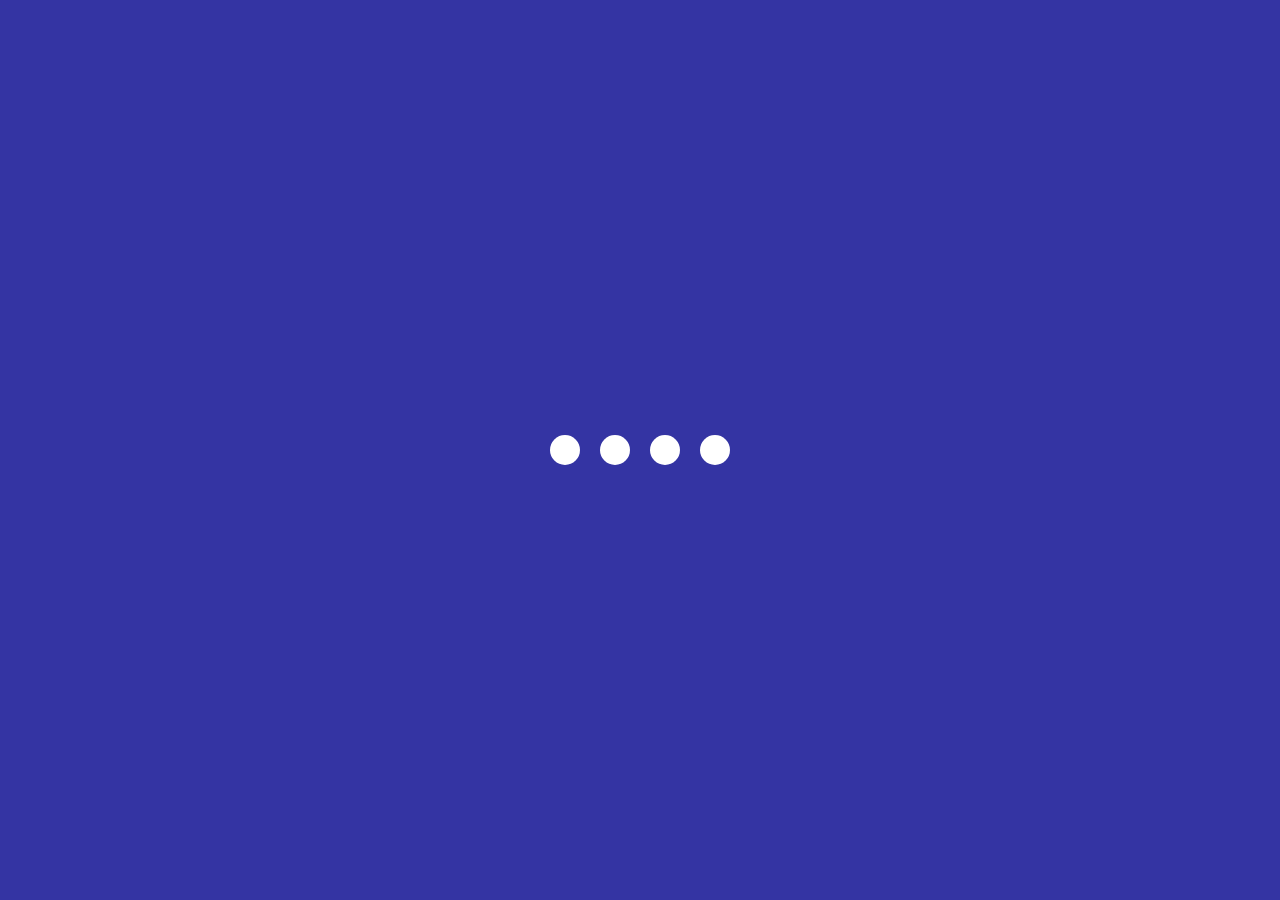
<file: 02. Creative Loading Animation/index.html>
<!DOCTYPE html>
<html lang="en">
<head>
    <meta charset="UTF-8">
    <meta name="viewport" content="width=device-width, initial-scale=1.0">
    <title>Loading Animation</title>
    <link rel="stylesheet" href="style.css">
</head>
<body>
    <section class="wrapper">
        <div class="loader">
            <div class="loading one"></div>
            <div class="loading two"></div>
            <div class="loading three"></div>
            <div class="loading four"></div>
        </div>
    </section>
</body>
</html>
</file>
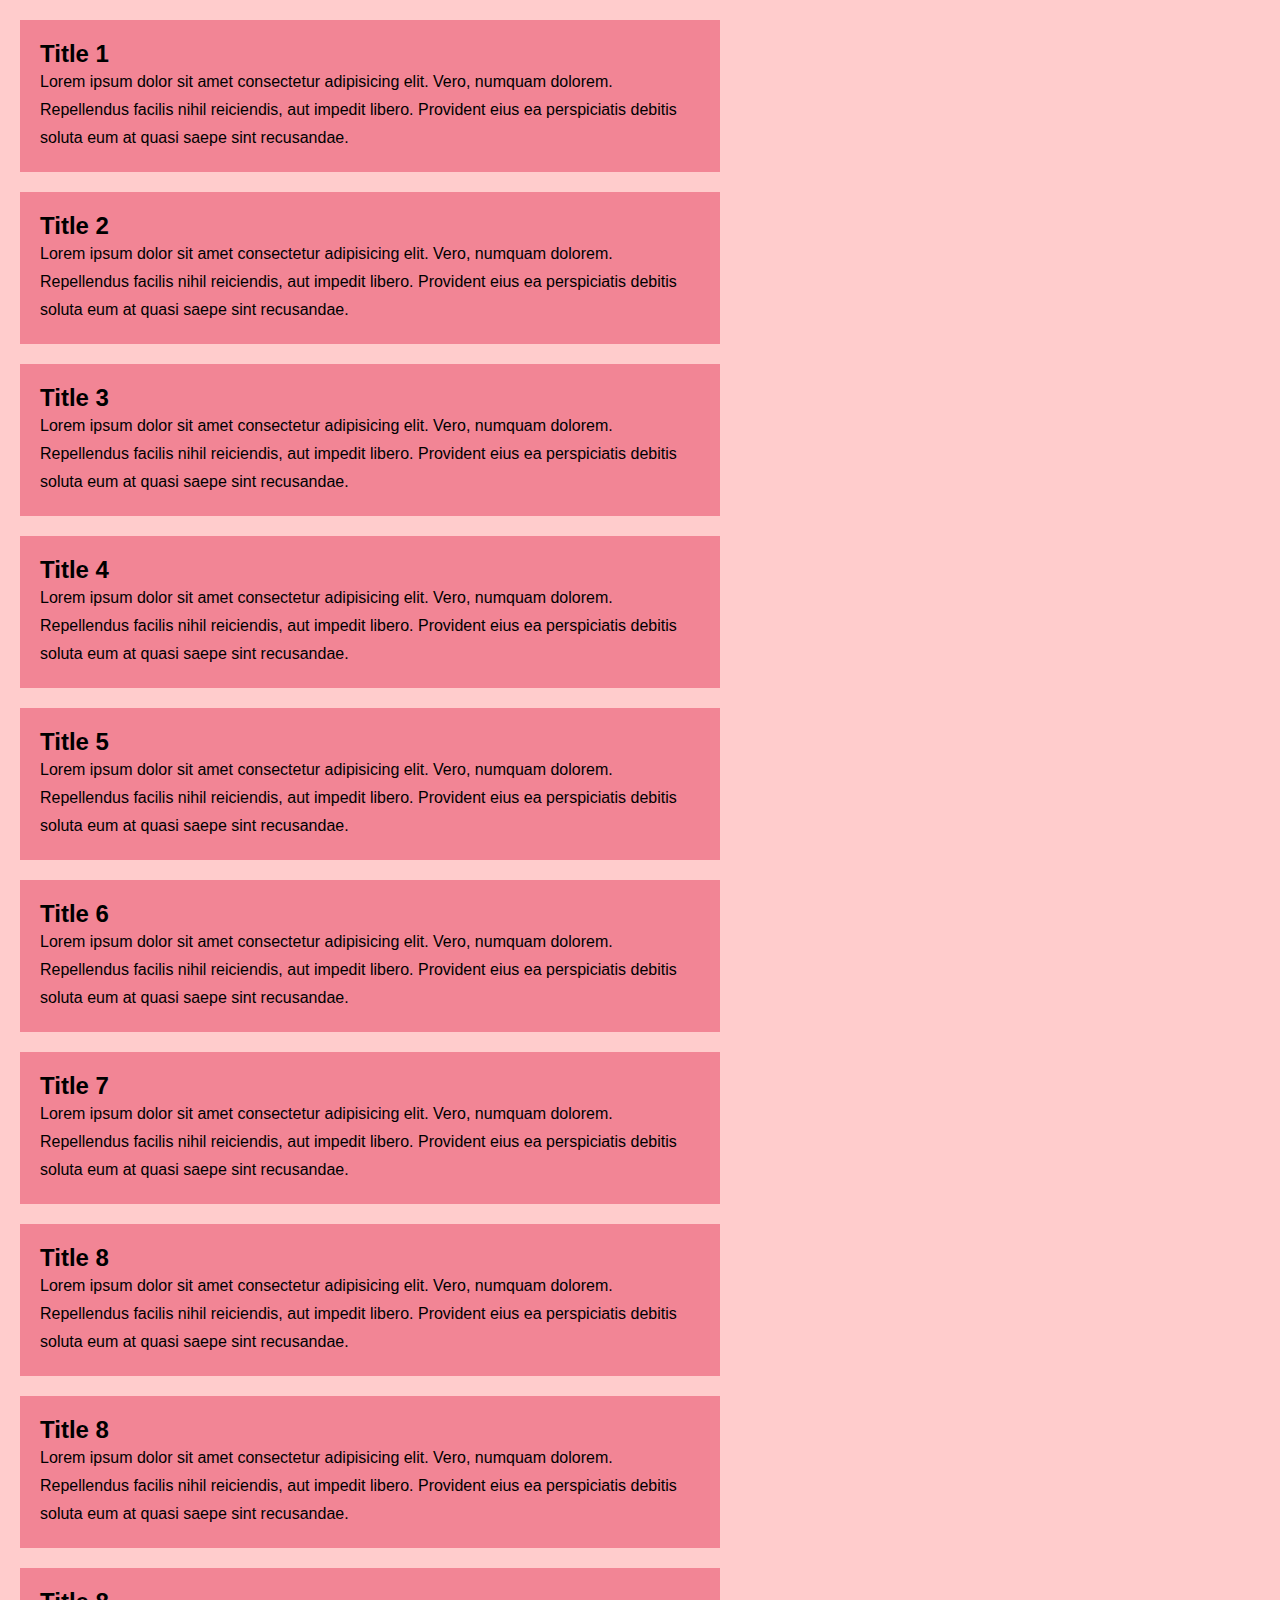
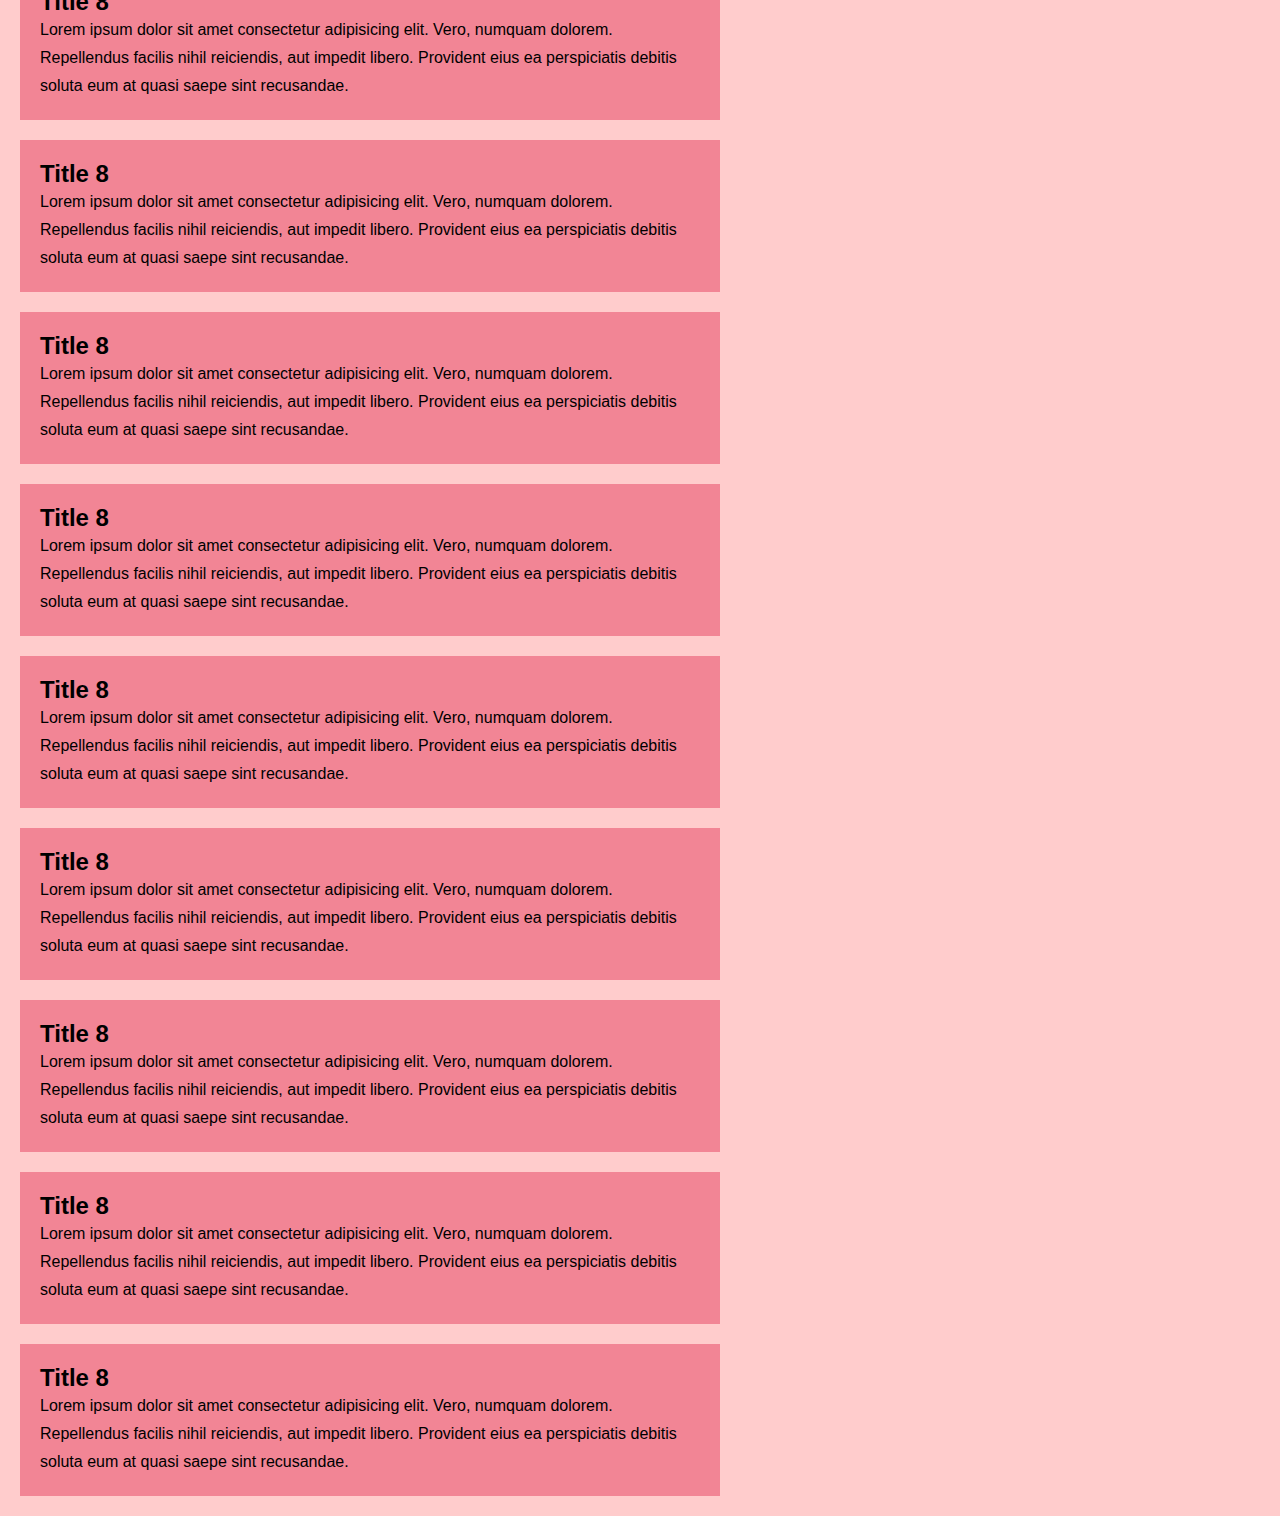
<file: 03. Custom  Scrollbar/index.html>
<!DOCTYPE html>
<html lang="en">
  <head>
    <meta charset="UTF-8" />
    <meta name="viewport" content="width=device-width, initial-scale=1.0" />
    <title>Custom Scrollbar</title>
    <link rel="stylesheet" href="style.css" />
  </head>
  <body>
    <section>
      <div class="card">
        <h2 class="class-title">Title 1</h2>
        <p>
          Lorem ipsum dolor sit amet consectetur adipisicing elit. Vero, numquam
          dolorem. Repellendus facilis nihil reiciendis, aut impedit libero.
          Provident eius ea perspiciatis debitis soluta eum at quasi saepe sint
          recusandae.
        </p>
      </div>
      <div class="card">
        <h2 class="class-title">Title 2</h2>
        <p>
          Lorem ipsum dolor sit amet consectetur adipisicing elit. Vero, numquam
          dolorem. Repellendus facilis nihil reiciendis, aut impedit libero.
          Provident eius ea perspiciatis debitis soluta eum at quasi saepe sint
          recusandae.
        </p>
      </div>
      <div class="card">
        <h2 class="class-title">Title 3</h2>
        <p>
          Lorem ipsum dolor sit amet consectetur adipisicing elit. Vero, numquam
          dolorem. Repellendus facilis nihil reiciendis, aut impedit libero.
          Provident eius ea perspiciatis debitis soluta eum at quasi saepe sint
          recusandae.
        </p>
      </div>
      <div class="card">
        <h2 class="class-title">Title 4</h2>
        <p>
          Lorem ipsum dolor sit amet consectetur adipisicing elit. Vero, numquam
          dolorem. Repellendus facilis nihil reiciendis, aut impedit libero.
          Provident eius ea perspiciatis debitis soluta eum at quasi saepe sint
          recusandae.
        </p>
      </div>
      <div class="card">
        <h2 class="class-title">Title 5</h2>
        <p>
          Lorem ipsum dolor sit amet consectetur adipisicing elit. Vero, numquam
          dolorem. Repellendus facilis nihil reiciendis, aut impedit libero.
          Provident eius ea perspiciatis debitis soluta eum at quasi saepe sint
          recusandae.
        </p>
      </div>
      <div class="card">
        <h2 class="class-title">Title 6</h2>
        <p>
          Lorem ipsum dolor sit amet consectetur adipisicing elit. Vero, numquam
          dolorem. Repellendus facilis nihil reiciendis, aut impedit libero.
          Provident eius ea perspiciatis debitis soluta eum at quasi saepe sint
          recusandae.
        </p>
      </div>
      <div class="card">
        <h2 class="class-title">Title 7</h2>
        <p>
          Lorem ipsum dolor sit amet consectetur adipisicing elit. Vero, numquam
          dolorem. Repellendus facilis nihil reiciendis, aut impedit libero.
          Provident eius ea perspiciatis debitis soluta eum at quasi saepe sint
          recusandae.
        </p>
      </div>
      <div class="card">
        <h2 class="class-title">Title 8</h2>
        <p>
          Lorem ipsum dolor sit amet consectetur adipisicing elit. Vero, numquam
          dolorem. Repellendus facilis nihil reiciendis, aut impedit libero.
          Provident eius ea perspiciatis debitis soluta eum at quasi saepe sint
          recusandae.
        </p>
      </div>
      <div class="card">
        <h2 class="class-title">Title 8</h2>
        <p>
          Lorem ipsum dolor sit amet consectetur adipisicing elit. Vero, numquam
          dolorem. Repellendus facilis nihil reiciendis, aut impedit libero.
          Provident eius ea perspiciatis debitis soluta eum at quasi saepe sint
          recusandae.
        </p>
      </div>
      <div class="card">
        <h2 class="class-title">Title 8</h2>
        <p>
          Lorem ipsum dolor sit amet consectetur adipisicing elit. Vero, numquam
          dolorem. Repellendus facilis nihil reiciendis, aut impedit libero.
          Provident eius ea perspiciatis debitis soluta eum at quasi saepe sint
          recusandae.
        </p>
      </div>
      <div class="card">
        <h2 class="class-title">Title 8</h2>
        <p>
          Lorem ipsum dolor sit amet consectetur adipisicing elit. Vero, numquam
          dolorem. Repellendus facilis nihil reiciendis, aut impedit libero.
          Provident eius ea perspiciatis debitis soluta eum at quasi saepe sint
          recusandae.
        </p>
      </div>
      <div class="card">
        <h2 class="class-title">Title 8</h2>
        <p>
          Lorem ipsum dolor sit amet consectetur adipisicing elit. Vero, numquam
          dolorem. Repellendus facilis nihil reiciendis, aut impedit libero.
          Provident eius ea perspiciatis debitis soluta eum at quasi saepe sint
          recusandae.
        </p>
      </div>
      <div class="card">
        <h2 class="class-title">Title 8</h2>
        <p>
          Lorem ipsum dolor sit amet consectetur adipisicing elit. Vero, numquam
          dolorem. Repellendus facilis nihil reiciendis, aut impedit libero.
          Provident eius ea perspiciatis debitis soluta eum at quasi saepe sint
          recusandae.
        </p>
      </div>
      <div class="card">
        <h2 class="class-title">Title 8</h2>
        <p>
          Lorem ipsum dolor sit amet consectetur adipisicing elit. Vero, numquam
          dolorem. Repellendus facilis nihil reiciendis, aut impedit libero.
          Provident eius ea perspiciatis debitis soluta eum at quasi saepe sint
          recusandae.
        </p>
      </div>
      <div class="card">
        <h2 class="class-title">Title 8</h2>
        <p>
          Lorem ipsum dolor sit amet consectetur adipisicing elit. Vero, numquam
          dolorem. Repellendus facilis nihil reiciendis, aut impedit libero.
          Provident eius ea perspiciatis debitis soluta eum at quasi saepe sint
          recusandae.
        </p>
      </div>
      <div class="card">
        <h2 class="class-title">Title 8</h2>
        <p>
          Lorem ipsum dolor sit amet consectetur adipisicing elit. Vero, numquam
          dolorem. Repellendus facilis nihil reiciendis, aut impedit libero.
          Provident eius ea perspiciatis debitis soluta eum at quasi saepe sint
          recusandae.
        </p>
      </div>
      <div class="card">
        <h2 class="class-title">Title 8</h2>
        <p>
          Lorem ipsum dolor sit amet consectetur adipisicing elit. Vero, numquam
          dolorem. Repellendus facilis nihil reiciendis, aut impedit libero.
          Provident eius ea perspiciatis debitis soluta eum at quasi saepe sint
          recusandae.
        </p>
      </div>
      <div class="card">
        <h2 class="class-title">Title 8</h2>
        <p>
          Lorem ipsum dolor sit amet consectetur adipisicing elit. Vero, numquam
          dolorem. Repellendus facilis nihil reiciendis, aut impedit libero.
          Provident eius ea perspiciatis debitis soluta eum at quasi saepe sint
          recusandae.
        </p>
      </div>
    </section>
  </body>
</html>
</file>
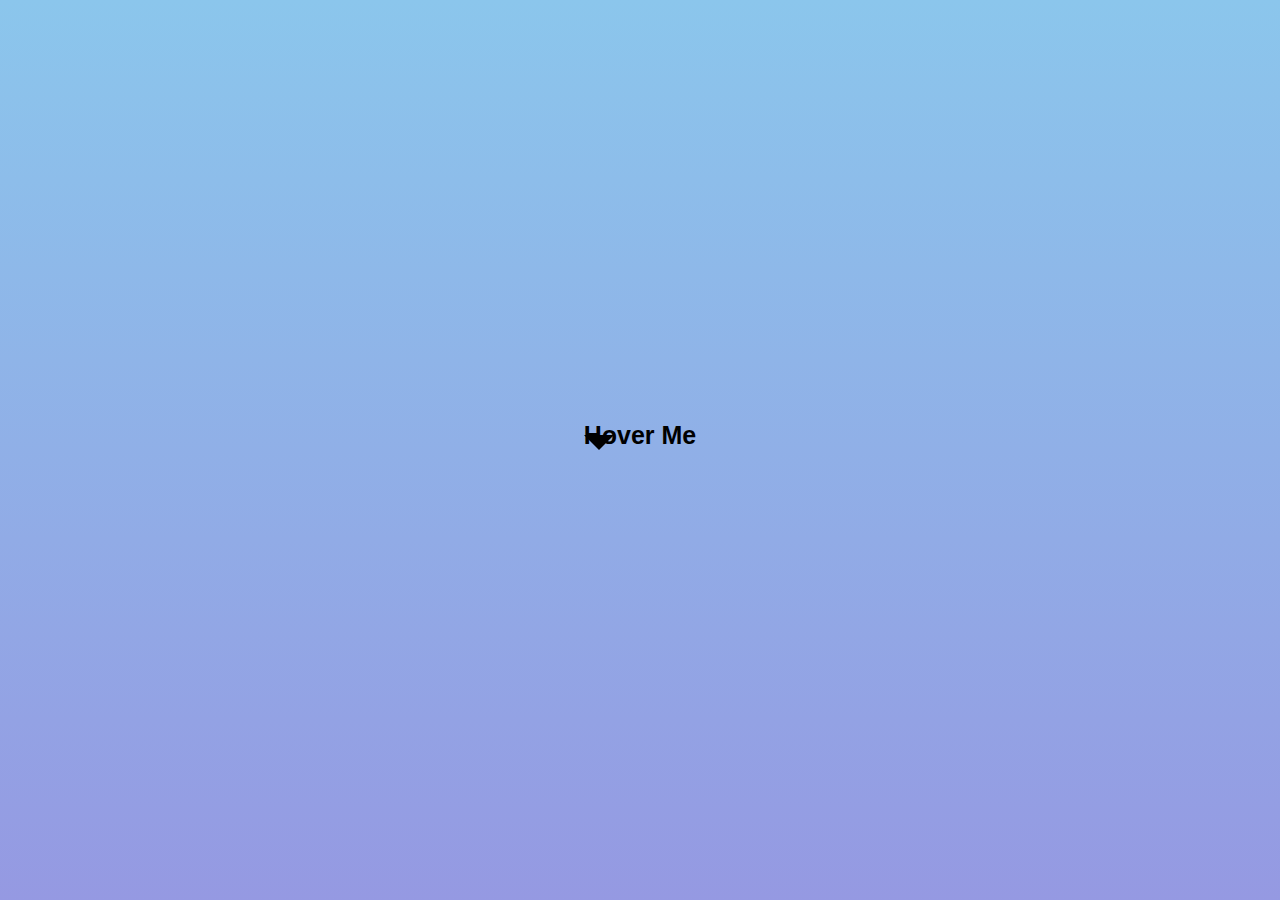
<file: 09. Tooltip/index.html>
<html lang="en">
  <head>
    <meta charset="UTF-8" />
    <meta http-equiv="X-UA-Compatible" content="IE=edge" />
    <meta name="viewport" content="width=device-width, initial-scale=1.0" />
    <title>Tooltip</title>
    <link rel="stylesheet" href="style.css" />
  </head>
  <body>
    <div id="container">
      <span id="tooltip-content">Christopher Chima</span>
      <span>Hover Me</span>
      <br>
      <span id="check"></span>
    </div>
  </body>
</html>
</file>
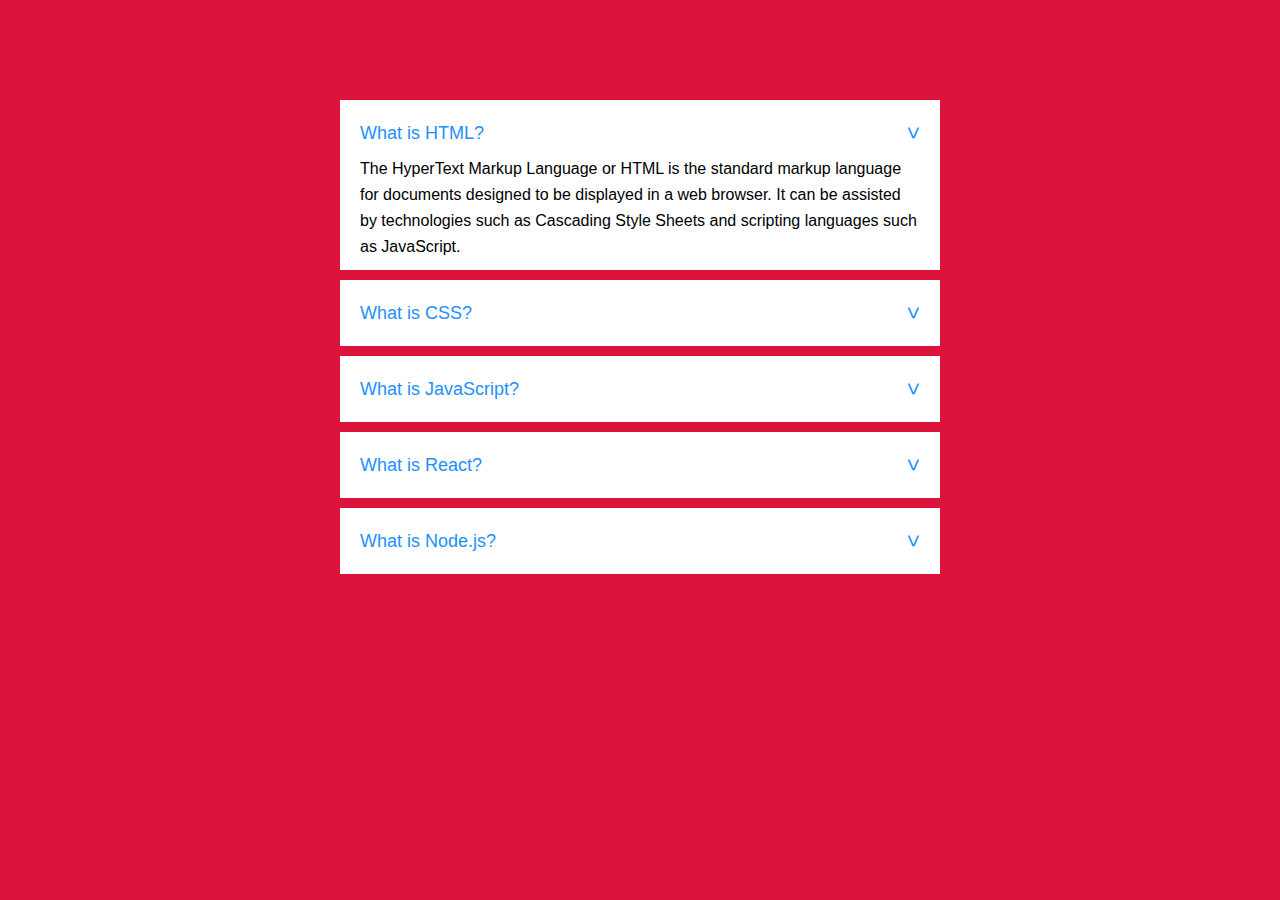
<file: 10. Accordion/index.html>
<html lang="en">
  <head>
    <meta charset="UTF-8" />
    <meta http-equiv="X-UA-Compatible" content="IE=edge" />
    <meta name="viewport" content="width=device-width, initial-scale=1.0" />
    <title>Accordion</title>
    <link rel="stylesheet" href="style.css" />
  </head>
  <body>
    <ul id="accordion">
      <li>
        <label for="first">What is HTML? <span>&#x3e;</span></label>
        <input type="radio" name="accordion" id="first" checked />
        <div class="content">
          <p>
            The HyperText Markup Language or HTML is the standard markup
            language for documents designed to be displayed in a web browser. It
            can be assisted by technologies such as Cascading Style Sheets and
            scripting languages such as JavaScript.
          </p>
        </div>
      </li>
      <li>
        <label for="second">What is CSS? <span>&#x3e;</span></label>
        <input type="radio" name="accordion" id="second" />
        <div class="content">
          <p>
            Cascading Style Sheets is a style sheet language used for describing
            the presentation of a document written in a markup language such as
            HTML. CSS is a cornerstone technology of the World Wide Web,
            alongside HTML and JavaScript.
          </p>
        </div>
      </li>
      <li>
        <label for="third">What is JavaScript? <span>&#x3e;</span></label>
        <input type="radio" name="accordion" id="third" />
        <div class="content">
          <p>
            JavaScript, often abbreviated JS, is a programming language that is
            one of the core technologies of the World Wide Web, alongside HTML
            and CSS. Over 97% of websites use JavaScript on the client side for
            web page behavior, often incorporating third-party libraries.
          </p>
        </div>
      </li>
      <li>
        <label for="fourth">What is React? <span>&#x3e;</span></label>
        <input type="radio" name="accordion" id="fourth" />
        <div class="content">
          <p>
            React is a free and open-source front-end JavaScript library for
            building user interfaces based on UI components. It is maintained by
            Meta and a community of individual developers and companies.
          </p>
        </div>
      </li>
      <li>
        <label for="fifth">What is Node.js? <span>&#x3e;</span></label>
        <input type="radio" name="accordion" id="fifth" />
        <div class="content">
          <p>
            Node.js is an open-source, cross-platform, back-end JavaScript
            runtime environment that runs on the V8 engine and executes
            JavaScript code outside a web browser
          </p>
        </div>
      </li>
    </ul>
  </body>
</html>
</file>
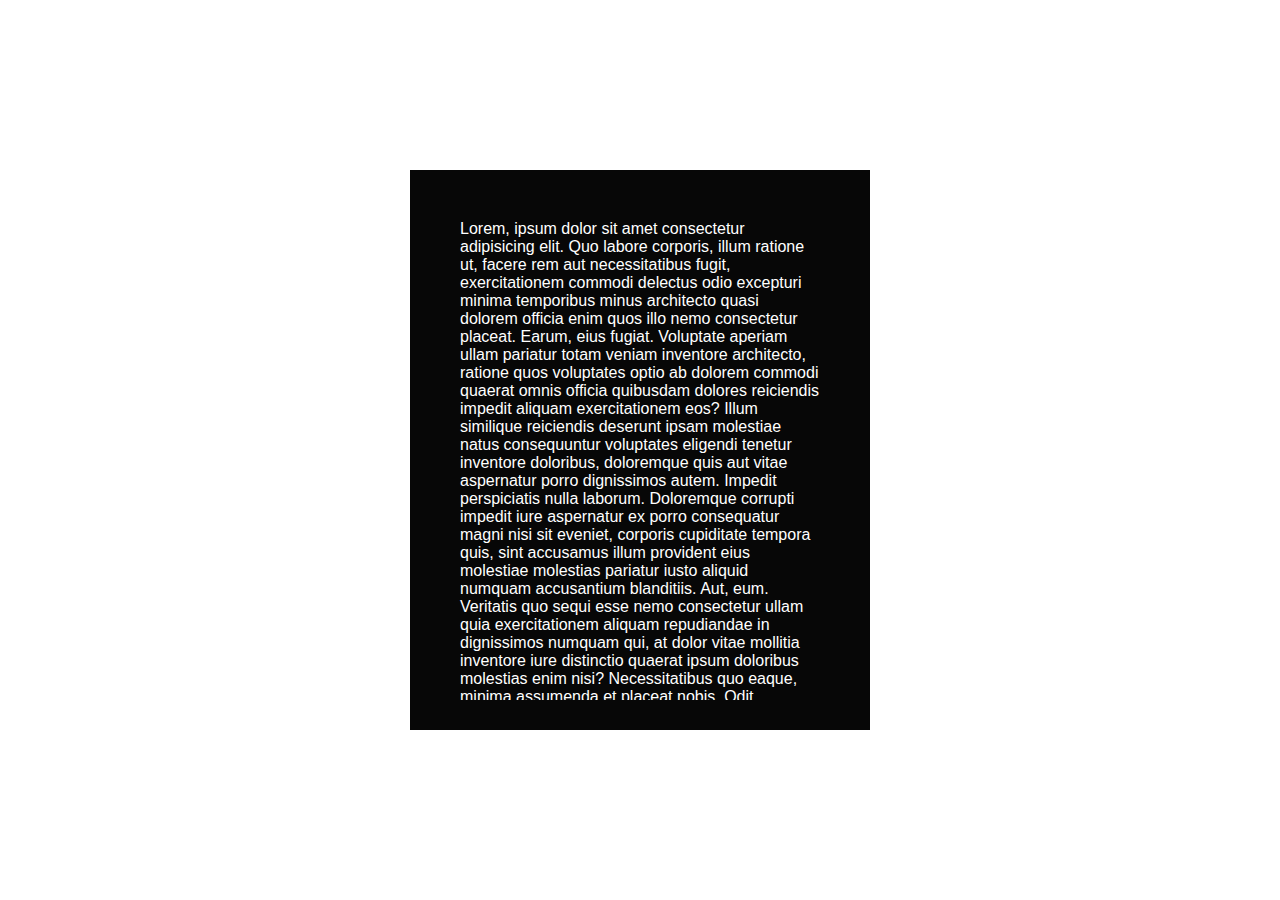
<file: 11. Scrollbar/index.html>
<html lang="en">
  <head>
    <meta charset="UTF-8" />
    <meta http-equiv="X-UA-Compatible" content="IE=edge" />
    <meta name="viewport" content="width=device-width, initial-scale=1.0" />
    <title>Scrollbar</title>
    <link rel="stylesheet" href="style.css" />
  </head>
  <body>
    <section class="scroll-container">
      <div class="scroll-div">
        <div class="scroll-object">
          Lorem, ipsum dolor sit amet consectetur adipisicing elit. Quo labore
          corporis, illum ratione ut, facere rem aut necessitatibus fugit,
          exercitationem commodi delectus odio excepturi minima temporibus minus
          architecto quasi dolorem officia enim quos illo nemo consectetur
          placeat. Earum, eius fugiat. Voluptate aperiam ullam pariatur totam
          veniam inventore architecto, ratione quos voluptates optio ab dolorem
          commodi quaerat omnis officia quibusdam dolores reiciendis impedit
          aliquam exercitationem eos? Illum similique reiciendis deserunt ipsam
          molestiae natus consequuntur voluptates eligendi tenetur inventore
          doloribus, doloremque quis aut vitae aspernatur porro dignissimos
          autem. Impedit perspiciatis nulla laborum. Doloremque corrupti impedit
          iure aspernatur ex porro consequatur magni nisi sit eveniet, corporis
          cupiditate tempora quis, sint accusamus illum provident eius molestiae
          molestias pariatur iusto aliquid numquam accusantium blanditiis. Aut,
          eum. Veritatis quo sequi esse nemo consectetur ullam quia
          exercitationem aliquam repudiandae in dignissimos numquam qui, at
          dolor vitae mollitia inventore iure distinctio quaerat ipsum doloribus
          molestias enim nisi? Necessitatibus quo eaque, minima assumenda et
          placeat nobis. Odit accusamus quisquam fugit molestiae et! At
          provident reprehenderit veniam quas porro eaque enim ducimus neque
          tempore nesciunt pariatur assumenda, voluptates, quod deleniti soluta,
          nostrum ex ratione consequuntur distinctio vero magni blanditiis in
          optio dignissimos? Dolorum error deleniti necessitatibus, quibusdam
          distinctio neque beatae, eaque magnam nulla eum maiores explicabo
          ipsum magni voluptates, dolore adipisci qui ea debitis quod. Est,
          officia error? Natus fugiat impedit et voluptas minus quisquam
          voluptatum magni provident quos voluptates, delectus, veritatis
          accusamus voluptate eveniet mollitia aliquid nisi assumenda reiciendis
          laborum officiis illum magnam a? Reprehenderit vel animi adipisci
          doloribus explicabo dolorum odio consectetur, totam placeat illum
          quam! Impedit alias velit saepe, quis sapiente architecto laboriosam
          porro officiis omnis, unde minus corporis voluptate. Voluptates,
          quisquam deleniti vero impedit inventore corrupti repudiandae nesciunt
          facilis placeat fugiat corporis et autem mollitia! Nam id consectetur,
          voluptatum libero recusandae ipsam assumenda. Ad provident aperiam,
          laborum praesentium nihil iure voluptates et natus temporibus eum
          aliquam ratione similique eveniet repellat nisi velit, commodi fuga
          autem facere soluta. Deleniti numquam officiis ea labore odio minima
          laudantium doloremque asperiores repudiandae id quo ad eum enim,
          cupiditate veniam hic modi minus, praesentium qui! Ut soluta dolore et
          reiciendis ea beatae maxime enim facilis quibusdam. Optio nulla
          dignissimos accusamus mollitia rerum nemo magnam unde illo asperiores,
          voluptatum eius at corporis quos voluptate tempore, quasi praesentium
          debitis non nam in veniam maiores illum, reprehenderit quod. Impedit
          quisquam rem animi iste deleniti error, nemo harum illum inventore
          dolores quo eum officiis minus, eaque corporis. Ipsam perferendis
          labore qui exercitationem voluptatibus quam dignissimos non, harum
          animi nobis quaerat nesciunt, itaque quasi aperiam minus, maiores
          officia rem dolorem! Perspiciatis architecto sint molestiae ipsam,
          repellat consequuntur ipsum pariatur assumenda cum similique harum
          laborum quo molestias iure iste laudantium recusandae nostrum. Ea
          reiciendis dignissimos nostrum laborum obcaecati perspiciatis aliquam
          praesentium officiis repellendus maiores aperiam quibusdam facere
          sapiente similique temporibus distinctio officia autem non ipsum
          corrupti, corporis atque, nulla illo? Iure aspernatur non praesentium
          libero nobis, facilis corporis officiis quia, soluta quam sapiente
          enim qui ex adipisci iusto minus quaerat commodi. Beatae alias ab
          iusto cupiditate veniam!
        </div>
      </div>
    </section>
  </body>
</html>
</file>
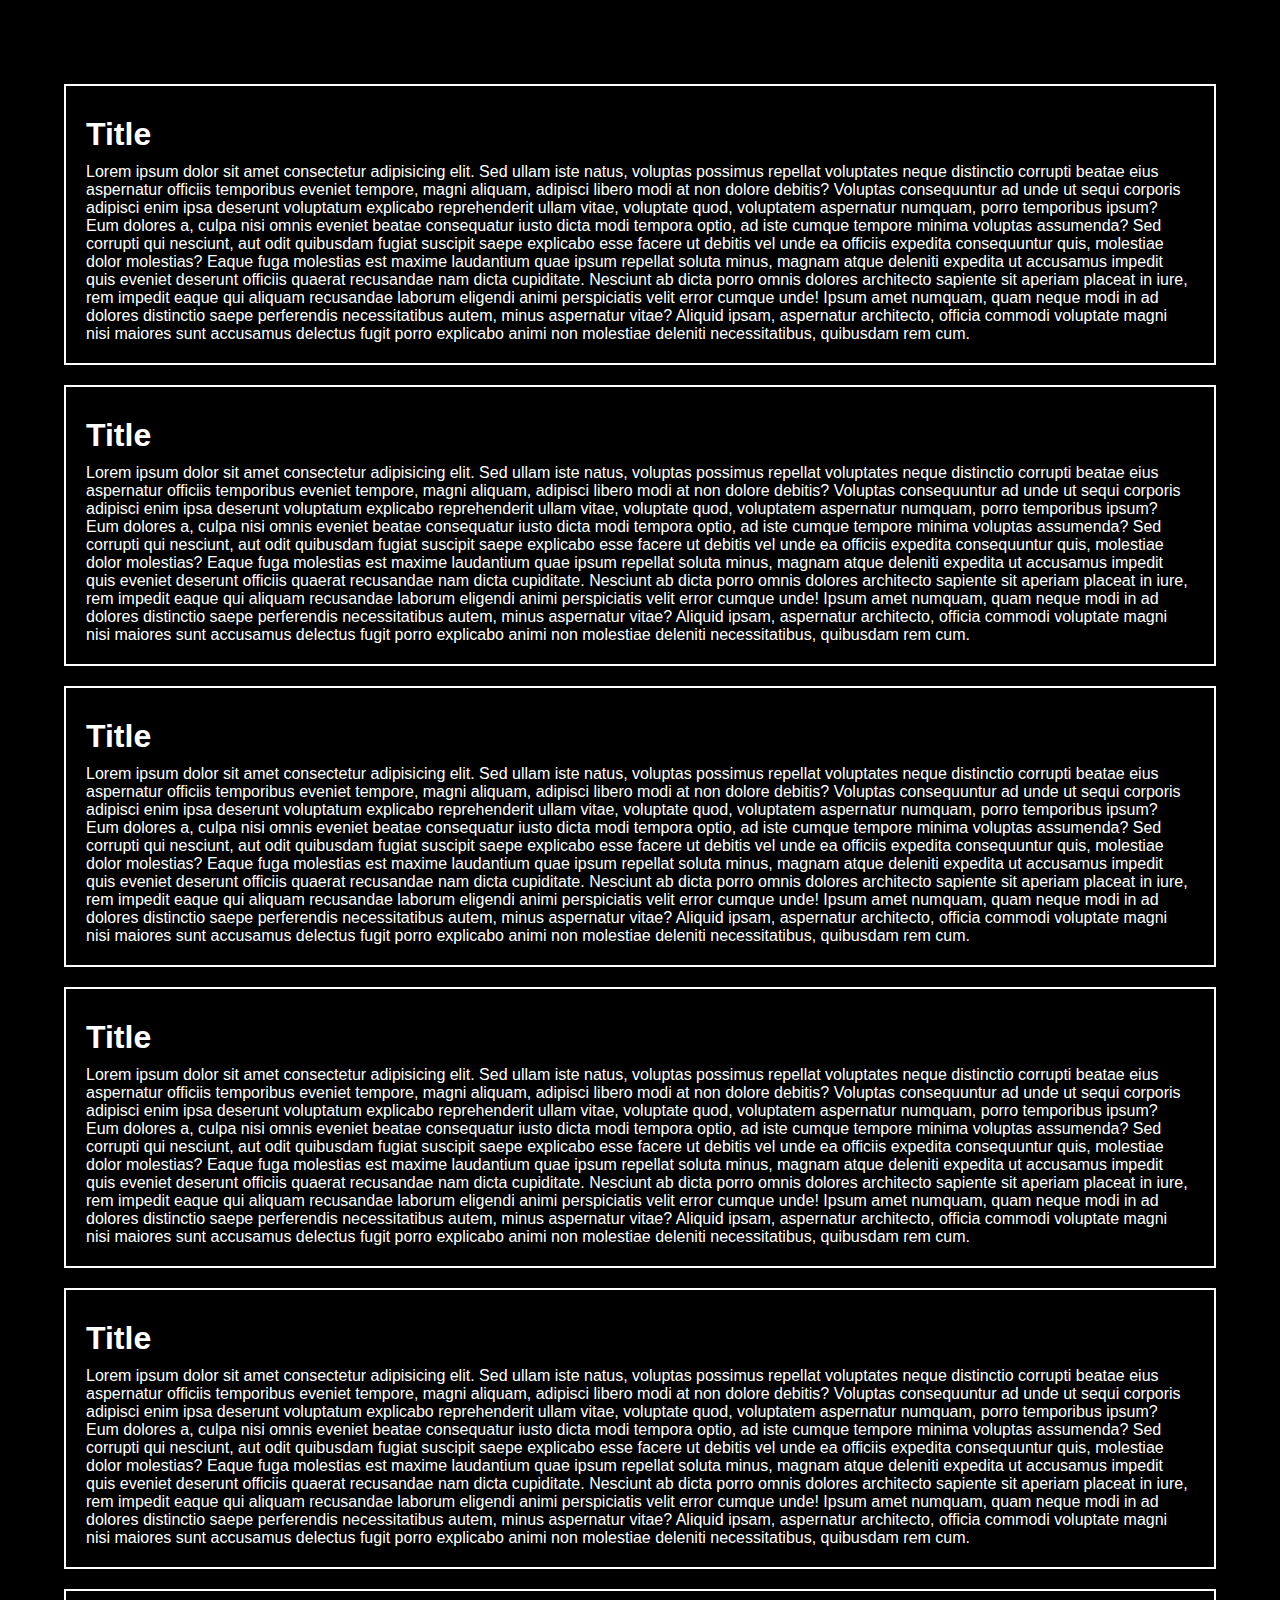
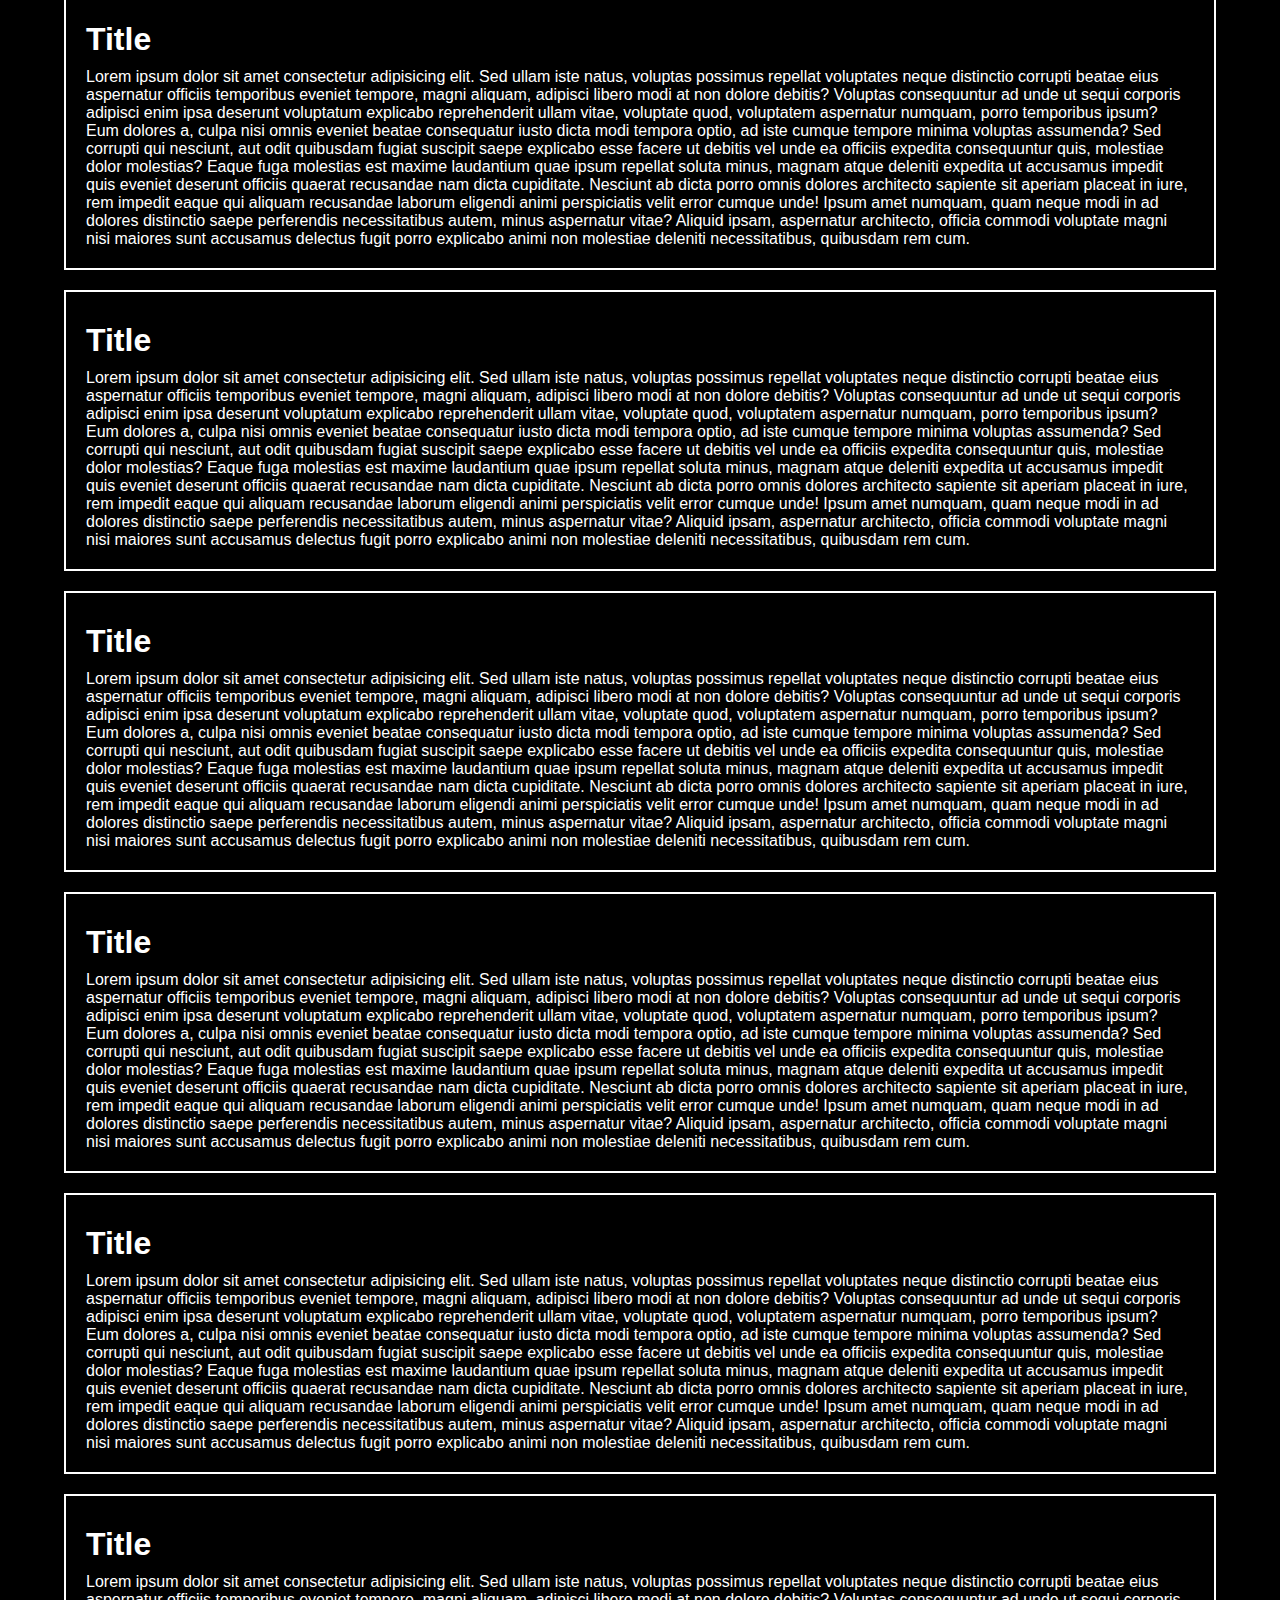
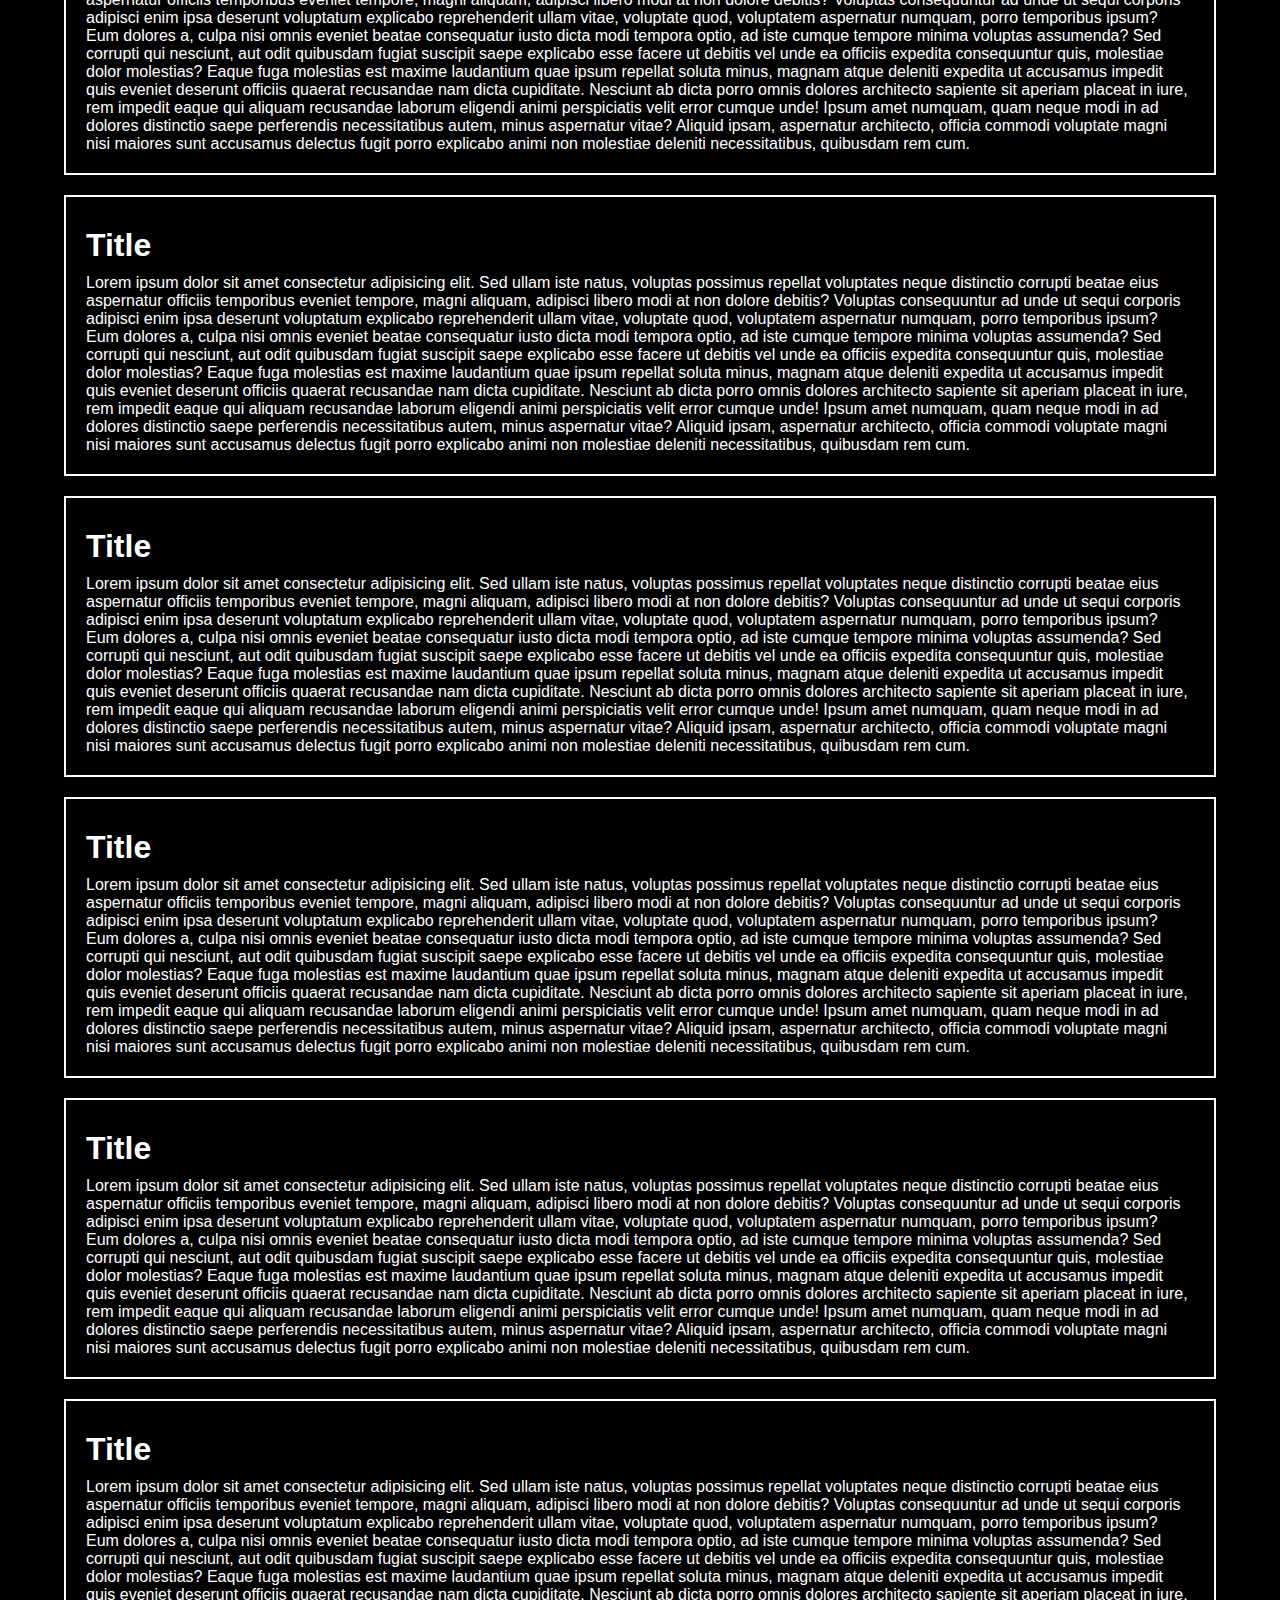
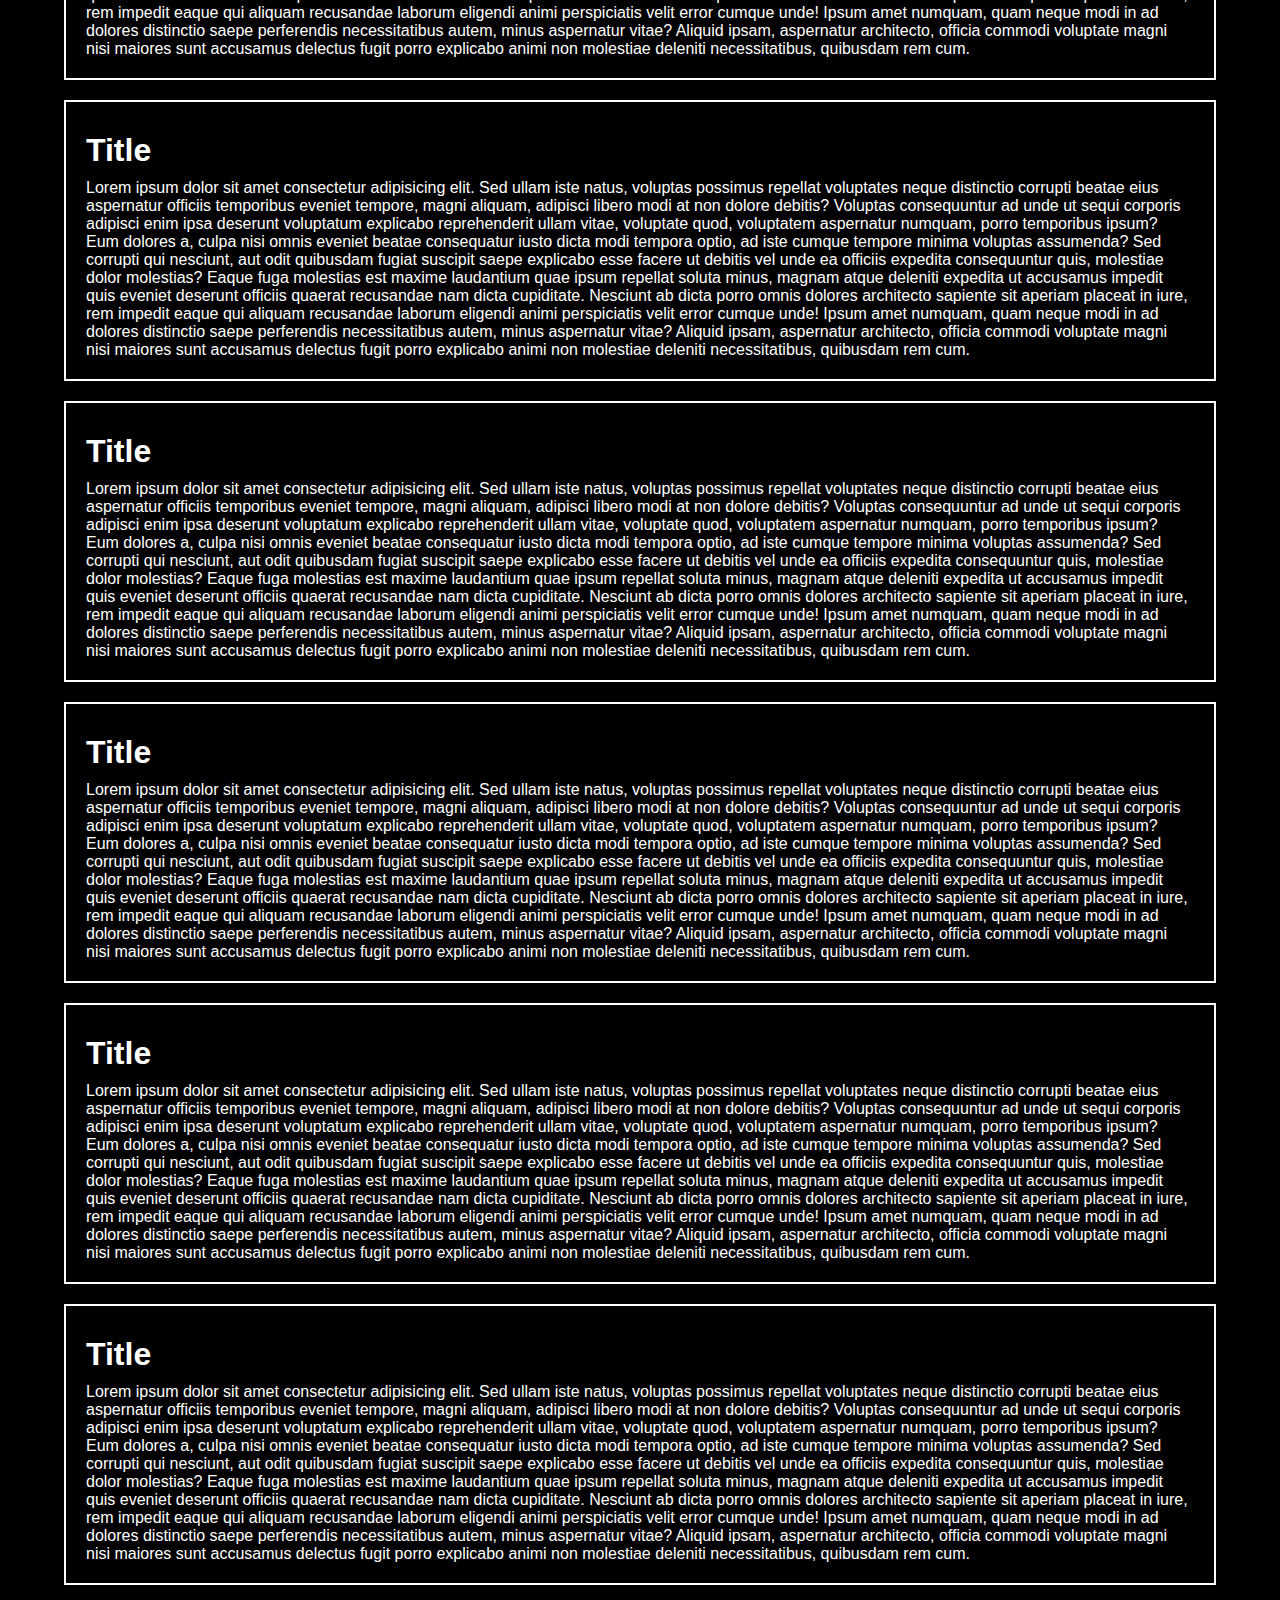
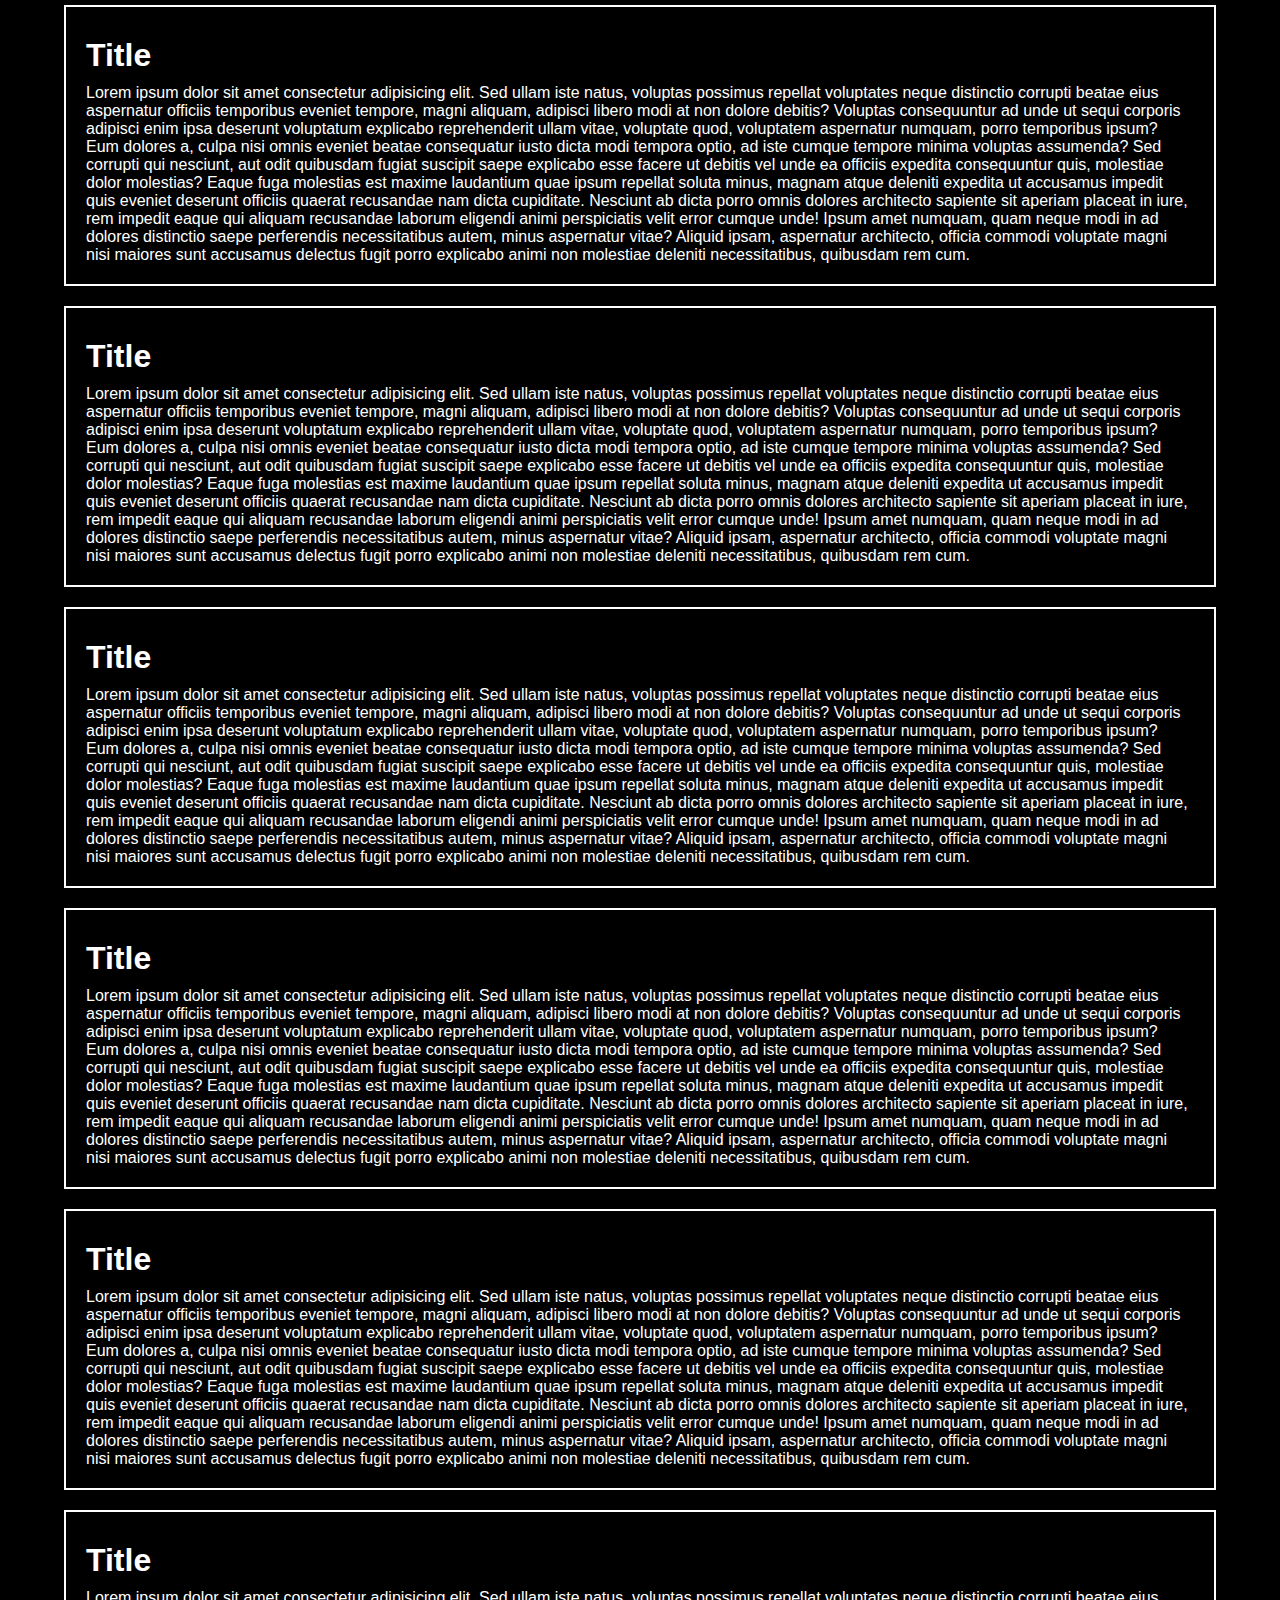
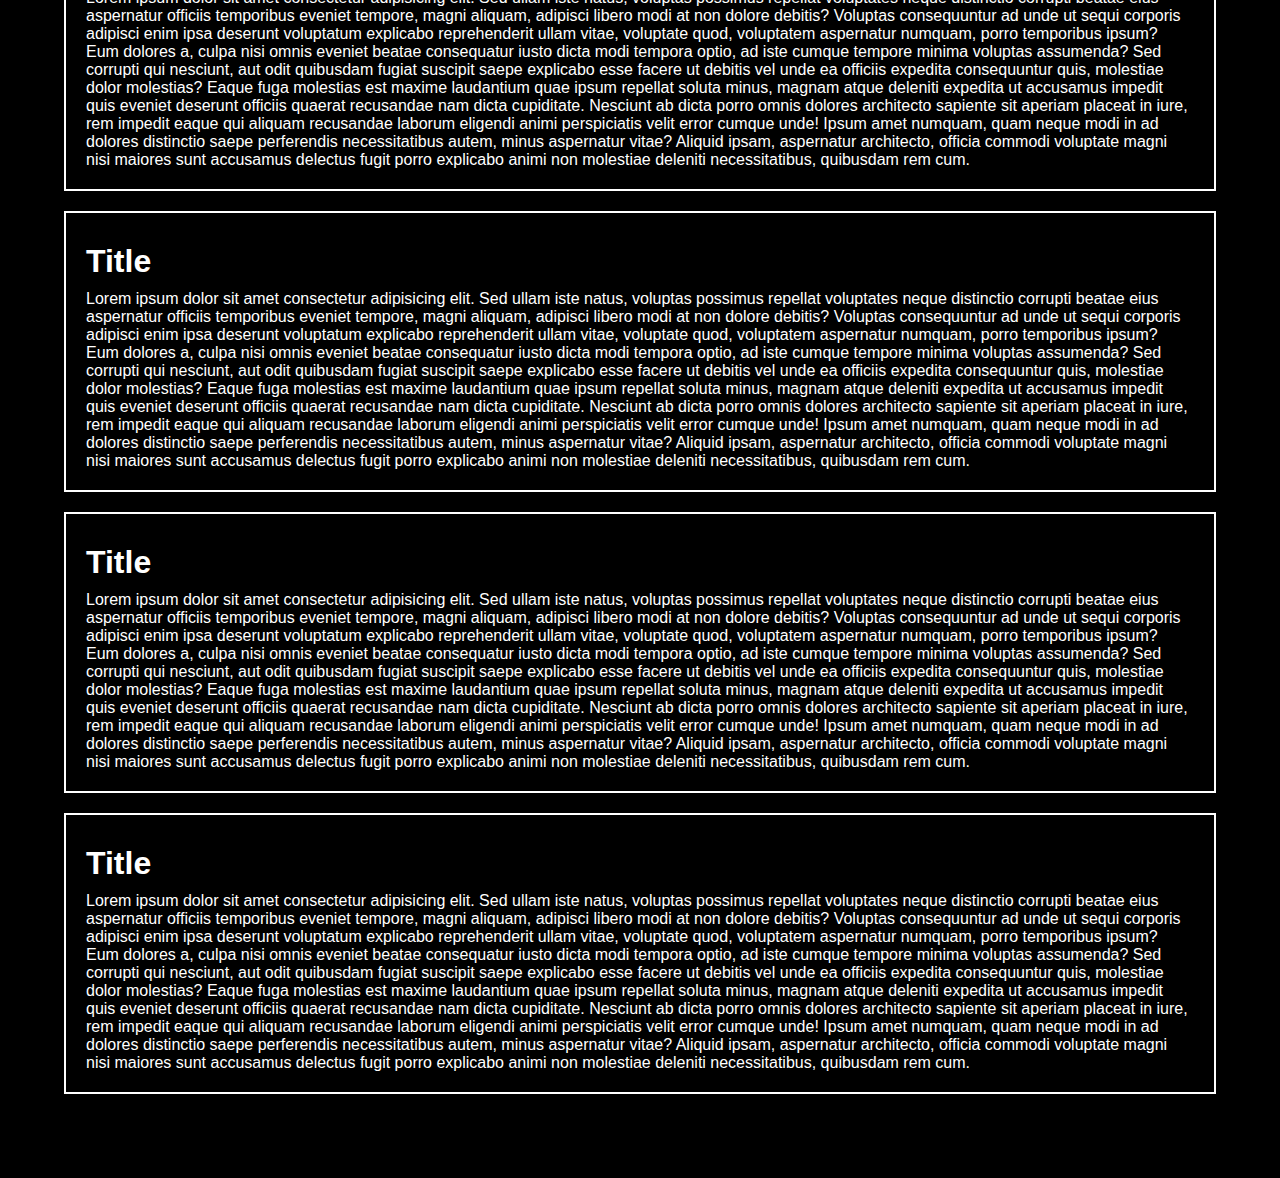
<file: 13. Page scroll indicator/index.html>
<!DOCTYPE html>
<html>
  <head>
    <meta charset="utf-8" />
    <meta http-equiv="X-UA-Compatible" content="IE=edge" />
    <meta name="viewport" content="width=device-width,initial-scale=1.0" />
    <title>Page Scroll Indicator</title>
    <link rel="stylesheet" href="style.css" />
  </head>
  <body>
    <div class="content">
      <!-- (section>h1{Title}+p{lorem200})*30 -->
      <section>
        <h1>Title</h1>
        <p>Lorem ipsum dolor sit amet consectetur adipisicing elit. Sed ullam iste natus, voluptas possimus repellat voluptates neque distinctio corrupti beatae eius aspernatur officiis temporibus eveniet tempore, magni aliquam, adipisci libero modi at non dolore debitis? Voluptas consequuntur ad unde ut sequi corporis adipisci enim ipsa deserunt voluptatum explicabo reprehenderit ullam vitae, voluptate quod, voluptatem aspernatur numquam, porro temporibus ipsum? Eum dolores a, culpa nisi omnis eveniet beatae consequatur iusto dicta modi tempora optio, ad iste cumque tempore minima voluptas assumenda? Sed corrupti qui nesciunt, aut odit quibusdam fugiat suscipit saepe explicabo esse facere ut debitis vel unde ea officiis expedita consequuntur quis, molestiae dolor molestias? Eaque fuga molestias est maxime laudantium quae ipsum repellat soluta minus, magnam atque deleniti expedita ut accusamus impedit quis eveniet deserunt officiis quaerat recusandae nam dicta cupiditate. Nesciunt ab dicta porro omnis dolores architecto sapiente sit aperiam placeat in iure, rem impedit eaque qui aliquam recusandae laborum eligendi animi perspiciatis velit error cumque unde! Ipsum amet numquam, quam neque modi in ad dolores distinctio saepe perferendis necessitatibus autem, minus aspernatur vitae? Aliquid ipsam, aspernatur architecto, officia commodi voluptate magni nisi maiores sunt accusamus delectus fugit porro explicabo animi non molestiae deleniti necessitatibus, quibusdam rem cum.</p>
      </section>
      <section>
        <h1>Title</h1>
        <p>Lorem ipsum dolor sit amet consectetur adipisicing elit. Sed ullam iste natus, voluptas possimus repellat voluptates neque distinctio corrupti beatae eius aspernatur officiis temporibus eveniet tempore, magni aliquam, adipisci libero modi at non dolore debitis? Voluptas consequuntur ad unde ut sequi corporis adipisci enim ipsa deserunt voluptatum explicabo reprehenderit ullam vitae, voluptate quod, voluptatem aspernatur numquam, porro temporibus ipsum? Eum dolores a, culpa nisi omnis eveniet beatae consequatur iusto dicta modi tempora optio, ad iste cumque tempore minima voluptas assumenda? Sed corrupti qui nesciunt, aut odit quibusdam fugiat suscipit saepe explicabo esse facere ut debitis vel unde ea officiis expedita consequuntur quis, molestiae dolor molestias? Eaque fuga molestias est maxime laudantium quae ipsum repellat soluta minus, magnam atque deleniti expedita ut accusamus impedit quis eveniet deserunt officiis quaerat recusandae nam dicta cupiditate. Nesciunt ab dicta porro omnis dolores architecto sapiente sit aperiam placeat in iure, rem impedit eaque qui aliquam recusandae laborum eligendi animi perspiciatis velit error cumque unde! Ipsum amet numquam, quam neque modi in ad dolores distinctio saepe perferendis necessitatibus autem, minus aspernatur vitae? Aliquid ipsam, aspernatur architecto, officia commodi voluptate magni nisi maiores sunt accusamus delectus fugit porro explicabo animi non molestiae deleniti necessitatibus, quibusdam rem cum.</p>
      </section>
      <section>
        <h1>Title</h1>
        <p>Lorem ipsum dolor sit amet consectetur adipisicing elit. Sed ullam iste natus, voluptas possimus repellat voluptates neque distinctio corrupti beatae eius aspernatur officiis temporibus eveniet tempore, magni aliquam, adipisci libero modi at non dolore debitis? Voluptas consequuntur ad unde ut sequi corporis adipisci enim ipsa deserunt voluptatum explicabo reprehenderit ullam vitae, voluptate quod, voluptatem aspernatur numquam, porro temporibus ipsum? Eum dolores a, culpa nisi omnis eveniet beatae consequatur iusto dicta modi tempora optio, ad iste cumque tempore minima voluptas assumenda? Sed corrupti qui nesciunt, aut odit quibusdam fugiat suscipit saepe explicabo esse facere ut debitis vel unde ea officiis expedita consequuntur quis, molestiae dolor molestias? Eaque fuga molestias est maxime laudantium quae ipsum repellat soluta minus, magnam atque deleniti expedita ut accusamus impedit quis eveniet deserunt officiis quaerat recusandae nam dicta cupiditate. Nesciunt ab dicta porro omnis dolores architecto sapiente sit aperiam placeat in iure, rem impedit eaque qui aliquam recusandae laborum eligendi animi perspiciatis velit error cumque unde! Ipsum amet numquam, quam neque modi in ad dolores distinctio saepe perferendis necessitatibus autem, minus aspernatur vitae? Aliquid ipsam, aspernatur architecto, officia commodi voluptate magni nisi maiores sunt accusamus delectus fugit porro explicabo animi non molestiae deleniti necessitatibus, quibusdam rem cum.</p>
      </section>
      <section>
        <h1>Title</h1>
        <p>Lorem ipsum dolor sit amet consectetur adipisicing elit. Sed ullam iste natus, voluptas possimus repellat voluptates neque distinctio corrupti beatae eius aspernatur officiis temporibus eveniet tempore, magni aliquam, adipisci libero modi at non dolore debitis? Voluptas consequuntur ad unde ut sequi corporis adipisci enim ipsa deserunt voluptatum explicabo reprehenderit ullam vitae, voluptate quod, voluptatem aspernatur numquam, porro temporibus ipsum? Eum dolores a, culpa nisi omnis eveniet beatae consequatur iusto dicta modi tempora optio, ad iste cumque tempore minima voluptas assumenda? Sed corrupti qui nesciunt, aut odit quibusdam fugiat suscipit saepe explicabo esse facere ut debitis vel unde ea officiis expedita consequuntur quis, molestiae dolor molestias? Eaque fuga molestias est maxime laudantium quae ipsum repellat soluta minus, magnam atque deleniti expedita ut accusamus impedit quis eveniet deserunt officiis quaerat recusandae nam dicta cupiditate. Nesciunt ab dicta porro omnis dolores architecto sapiente sit aperiam placeat in iure, rem impedit eaque qui aliquam recusandae laborum eligendi animi perspiciatis velit error cumque unde! Ipsum amet numquam, quam neque modi in ad dolores distinctio saepe perferendis necessitatibus autem, minus aspernatur vitae? Aliquid ipsam, aspernatur architecto, officia commodi voluptate magni nisi maiores sunt accusamus delectus fugit porro explicabo animi non molestiae deleniti necessitatibus, quibusdam rem cum.</p>
      </section>
      <section>
        <h1>Title</h1>
        <p>Lorem ipsum dolor sit amet consectetur adipisicing elit. Sed ullam iste natus, voluptas possimus repellat voluptates neque distinctio corrupti beatae eius aspernatur officiis temporibus eveniet tempore, magni aliquam, adipisci libero modi at non dolore debitis? Voluptas consequuntur ad unde ut sequi corporis adipisci enim ipsa deserunt voluptatum explicabo reprehenderit ullam vitae, voluptate quod, voluptatem aspernatur numquam, porro temporibus ipsum? Eum dolores a, culpa nisi omnis eveniet beatae consequatur iusto dicta modi tempora optio, ad iste cumque tempore minima voluptas assumenda? Sed corrupti qui nesciunt, aut odit quibusdam fugiat suscipit saepe explicabo esse facere ut debitis vel unde ea officiis expedita consequuntur quis, molestiae dolor molestias? Eaque fuga molestias est maxime laudantium quae ipsum repellat soluta minus, magnam atque deleniti expedita ut accusamus impedit quis eveniet deserunt officiis quaerat recusandae nam dicta cupiditate. Nesciunt ab dicta porro omnis dolores architecto sapiente sit aperiam placeat in iure, rem impedit eaque qui aliquam recusandae laborum eligendi animi perspiciatis velit error cumque unde! Ipsum amet numquam, quam neque modi in ad dolores distinctio saepe perferendis necessitatibus autem, minus aspernatur vitae? Aliquid ipsam, aspernatur architecto, officia commodi voluptate magni nisi maiores sunt accusamus delectus fugit porro explicabo animi non molestiae deleniti necessitatibus, quibusdam rem cum.</p>
      </section>
      <section>
        <h1>Title</h1>
        <p>Lorem ipsum dolor sit amet consectetur adipisicing elit. Sed ullam iste natus, voluptas possimus repellat voluptates neque distinctio corrupti beatae eius aspernatur officiis temporibus eveniet tempore, magni aliquam, adipisci libero modi at non dolore debitis? Voluptas consequuntur ad unde ut sequi corporis adipisci enim ipsa deserunt voluptatum explicabo reprehenderit ullam vitae, voluptate quod, voluptatem aspernatur numquam, porro temporibus ipsum? Eum dolores a, culpa nisi omnis eveniet beatae consequatur iusto dicta modi tempora optio, ad iste cumque tempore minima voluptas assumenda? Sed corrupti qui nesciunt, aut odit quibusdam fugiat suscipit saepe explicabo esse facere ut debitis vel unde ea officiis expedita consequuntur quis, molestiae dolor molestias? Eaque fuga molestias est maxime laudantium quae ipsum repellat soluta minus, magnam atque deleniti expedita ut accusamus impedit quis eveniet deserunt officiis quaerat recusandae nam dicta cupiditate. Nesciunt ab dicta porro omnis dolores architecto sapiente sit aperiam placeat in iure, rem impedit eaque qui aliquam recusandae laborum eligendi animi perspiciatis velit error cumque unde! Ipsum amet numquam, quam neque modi in ad dolores distinctio saepe perferendis necessitatibus autem, minus aspernatur vitae? Aliquid ipsam, aspernatur architecto, officia commodi voluptate magni nisi maiores sunt accusamus delectus fugit porro explicabo animi non molestiae deleniti necessitatibus, quibusdam rem cum.</p>
      </section>
      <section>
        <h1>Title</h1>
        <p>Lorem ipsum dolor sit amet consectetur adipisicing elit. Sed ullam iste natus, voluptas possimus repellat voluptates neque distinctio corrupti beatae eius aspernatur officiis temporibus eveniet tempore, magni aliquam, adipisci libero modi at non dolore debitis? Voluptas consequuntur ad unde ut sequi corporis adipisci enim ipsa deserunt voluptatum explicabo reprehenderit ullam vitae, voluptate quod, voluptatem aspernatur numquam, porro temporibus ipsum? Eum dolores a, culpa nisi omnis eveniet beatae consequatur iusto dicta modi tempora optio, ad iste cumque tempore minima voluptas assumenda? Sed corrupti qui nesciunt, aut odit quibusdam fugiat suscipit saepe explicabo esse facere ut debitis vel unde ea officiis expedita consequuntur quis, molestiae dolor molestias? Eaque fuga molestias est maxime laudantium quae ipsum repellat soluta minus, magnam atque deleniti expedita ut accusamus impedit quis eveniet deserunt officiis quaerat recusandae nam dicta cupiditate. Nesciunt ab dicta porro omnis dolores architecto sapiente sit aperiam placeat in iure, rem impedit eaque qui aliquam recusandae laborum eligendi animi perspiciatis velit error cumque unde! Ipsum amet numquam, quam neque modi in ad dolores distinctio saepe perferendis necessitatibus autem, minus aspernatur vitae? Aliquid ipsam, aspernatur architecto, officia commodi voluptate magni nisi maiores sunt accusamus delectus fugit porro explicabo animi non molestiae deleniti necessitatibus, quibusdam rem cum.</p>
      </section>
      <section>
        <h1>Title</h1>
        <p>Lorem ipsum dolor sit amet consectetur adipisicing elit. Sed ullam iste natus, voluptas possimus repellat voluptates neque distinctio corrupti beatae eius aspernatur officiis temporibus eveniet tempore, magni aliquam, adipisci libero modi at non dolore debitis? Voluptas consequuntur ad unde ut sequi corporis adipisci enim ipsa deserunt voluptatum explicabo reprehenderit ullam vitae, voluptate quod, voluptatem aspernatur numquam, porro temporibus ipsum? Eum dolores a, culpa nisi omnis eveniet beatae consequatur iusto dicta modi tempora optio, ad iste cumque tempore minima voluptas assumenda? Sed corrupti qui nesciunt, aut odit quibusdam fugiat suscipit saepe explicabo esse facere ut debitis vel unde ea officiis expedita consequuntur quis, molestiae dolor molestias? Eaque fuga molestias est maxime laudantium quae ipsum repellat soluta minus, magnam atque deleniti expedita ut accusamus impedit quis eveniet deserunt officiis quaerat recusandae nam dicta cupiditate. Nesciunt ab dicta porro omnis dolores architecto sapiente sit aperiam placeat in iure, rem impedit eaque qui aliquam recusandae laborum eligendi animi perspiciatis velit error cumque unde! Ipsum amet numquam, quam neque modi in ad dolores distinctio saepe perferendis necessitatibus autem, minus aspernatur vitae? Aliquid ipsam, aspernatur architecto, officia commodi voluptate magni nisi maiores sunt accusamus delectus fugit porro explicabo animi non molestiae deleniti necessitatibus, quibusdam rem cum.</p>
      </section>
      <section>
        <h1>Title</h1>
        <p>Lorem ipsum dolor sit amet consectetur adipisicing elit. Sed ullam iste natus, voluptas possimus repellat voluptates neque distinctio corrupti beatae eius aspernatur officiis temporibus eveniet tempore, magni aliquam, adipisci libero modi at non dolore debitis? Voluptas consequuntur ad unde ut sequi corporis adipisci enim ipsa deserunt voluptatum explicabo reprehenderit ullam vitae, voluptate quod, voluptatem aspernatur numquam, porro temporibus ipsum? Eum dolores a, culpa nisi omnis eveniet beatae consequatur iusto dicta modi tempora optio, ad iste cumque tempore minima voluptas assumenda? Sed corrupti qui nesciunt, aut odit quibusdam fugiat suscipit saepe explicabo esse facere ut debitis vel unde ea officiis expedita consequuntur quis, molestiae dolor molestias? Eaque fuga molestias est maxime laudantium quae ipsum repellat soluta minus, magnam atque deleniti expedita ut accusamus impedit quis eveniet deserunt officiis quaerat recusandae nam dicta cupiditate. Nesciunt ab dicta porro omnis dolores architecto sapiente sit aperiam placeat in iure, rem impedit eaque qui aliquam recusandae laborum eligendi animi perspiciatis velit error cumque unde! Ipsum amet numquam, quam neque modi in ad dolores distinctio saepe perferendis necessitatibus autem, minus aspernatur vitae? Aliquid ipsam, aspernatur architecto, officia commodi voluptate magni nisi maiores sunt accusamus delectus fugit porro explicabo animi non molestiae deleniti necessitatibus, quibusdam rem cum.</p>
      </section>
      <section>
        <h1>Title</h1>
        <p>Lorem ipsum dolor sit amet consectetur adipisicing elit. Sed ullam iste natus, voluptas possimus repellat voluptates neque distinctio corrupti beatae eius aspernatur officiis temporibus eveniet tempore, magni aliquam, adipisci libero modi at non dolore debitis? Voluptas consequuntur ad unde ut sequi corporis adipisci enim ipsa deserunt voluptatum explicabo reprehenderit ullam vitae, voluptate quod, voluptatem aspernatur numquam, porro temporibus ipsum? Eum dolores a, culpa nisi omnis eveniet beatae consequatur iusto dicta modi tempora optio, ad iste cumque tempore minima voluptas assumenda? Sed corrupti qui nesciunt, aut odit quibusdam fugiat suscipit saepe explicabo esse facere ut debitis vel unde ea officiis expedita consequuntur quis, molestiae dolor molestias? Eaque fuga molestias est maxime laudantium quae ipsum repellat soluta minus, magnam atque deleniti expedita ut accusamus impedit quis eveniet deserunt officiis quaerat recusandae nam dicta cupiditate. Nesciunt ab dicta porro omnis dolores architecto sapiente sit aperiam placeat in iure, rem impedit eaque qui aliquam recusandae laborum eligendi animi perspiciatis velit error cumque unde! Ipsum amet numquam, quam neque modi in ad dolores distinctio saepe perferendis necessitatibus autem, minus aspernatur vitae? Aliquid ipsam, aspernatur architecto, officia commodi voluptate magni nisi maiores sunt accusamus delectus fugit porro explicabo animi non molestiae deleniti necessitatibus, quibusdam rem cum.</p>
      </section>
      <section>
        <h1>Title</h1>
        <p>Lorem ipsum dolor sit amet consectetur adipisicing elit. Sed ullam iste natus, voluptas possimus repellat voluptates neque distinctio corrupti beatae eius aspernatur officiis temporibus eveniet tempore, magni aliquam, adipisci libero modi at non dolore debitis? Voluptas consequuntur ad unde ut sequi corporis adipisci enim ipsa deserunt voluptatum explicabo reprehenderit ullam vitae, voluptate quod, voluptatem aspernatur numquam, porro temporibus ipsum? Eum dolores a, culpa nisi omnis eveniet beatae consequatur iusto dicta modi tempora optio, ad iste cumque tempore minima voluptas assumenda? Sed corrupti qui nesciunt, aut odit quibusdam fugiat suscipit saepe explicabo esse facere ut debitis vel unde ea officiis expedita consequuntur quis, molestiae dolor molestias? Eaque fuga molestias est maxime laudantium quae ipsum repellat soluta minus, magnam atque deleniti expedita ut accusamus impedit quis eveniet deserunt officiis quaerat recusandae nam dicta cupiditate. Nesciunt ab dicta porro omnis dolores architecto sapiente sit aperiam placeat in iure, rem impedit eaque qui aliquam recusandae laborum eligendi animi perspiciatis velit error cumque unde! Ipsum amet numquam, quam neque modi in ad dolores distinctio saepe perferendis necessitatibus autem, minus aspernatur vitae? Aliquid ipsam, aspernatur architecto, officia commodi voluptate magni nisi maiores sunt accusamus delectus fugit porro explicabo animi non molestiae deleniti necessitatibus, quibusdam rem cum.</p>
      </section>
      <section>
        <h1>Title</h1>
        <p>Lorem ipsum dolor sit amet consectetur adipisicing elit. Sed ullam iste natus, voluptas possimus repellat voluptates neque distinctio corrupti beatae eius aspernatur officiis temporibus eveniet tempore, magni aliquam, adipisci libero modi at non dolore debitis? Voluptas consequuntur ad unde ut sequi corporis adipisci enim ipsa deserunt voluptatum explicabo reprehenderit ullam vitae, voluptate quod, voluptatem aspernatur numquam, porro temporibus ipsum? Eum dolores a, culpa nisi omnis eveniet beatae consequatur iusto dicta modi tempora optio, ad iste cumque tempore minima voluptas assumenda? Sed corrupti qui nesciunt, aut odit quibusdam fugiat suscipit saepe explicabo esse facere ut debitis vel unde ea officiis expedita consequuntur quis, molestiae dolor molestias? Eaque fuga molestias est maxime laudantium quae ipsum repellat soluta minus, magnam atque deleniti expedita ut accusamus impedit quis eveniet deserunt officiis quaerat recusandae nam dicta cupiditate. Nesciunt ab dicta porro omnis dolores architecto sapiente sit aperiam placeat in iure, rem impedit eaque qui aliquam recusandae laborum eligendi animi perspiciatis velit error cumque unde! Ipsum amet numquam, quam neque modi in ad dolores distinctio saepe perferendis necessitatibus autem, minus aspernatur vitae? Aliquid ipsam, aspernatur architecto, officia commodi voluptate magni nisi maiores sunt accusamus delectus fugit porro explicabo animi non molestiae deleniti necessitatibus, quibusdam rem cum.</p>
      </section>
      <section>
        <h1>Title</h1>
        <p>Lorem ipsum dolor sit amet consectetur adipisicing elit. Sed ullam iste natus, voluptas possimus repellat voluptates neque distinctio corrupti beatae eius aspernatur officiis temporibus eveniet tempore, magni aliquam, adipisci libero modi at non dolore debitis? Voluptas consequuntur ad unde ut sequi corporis adipisci enim ipsa deserunt voluptatum explicabo reprehenderit ullam vitae, voluptate quod, voluptatem aspernatur numquam, porro temporibus ipsum? Eum dolores a, culpa nisi omnis eveniet beatae consequatur iusto dicta modi tempora optio, ad iste cumque tempore minima voluptas assumenda? Sed corrupti qui nesciunt, aut odit quibusdam fugiat suscipit saepe explicabo esse facere ut debitis vel unde ea officiis expedita consequuntur quis, molestiae dolor molestias? Eaque fuga molestias est maxime laudantium quae ipsum repellat soluta minus, magnam atque deleniti expedita ut accusamus impedit quis eveniet deserunt officiis quaerat recusandae nam dicta cupiditate. Nesciunt ab dicta porro omnis dolores architecto sapiente sit aperiam placeat in iure, rem impedit eaque qui aliquam recusandae laborum eligendi animi perspiciatis velit error cumque unde! Ipsum amet numquam, quam neque modi in ad dolores distinctio saepe perferendis necessitatibus autem, minus aspernatur vitae? Aliquid ipsam, aspernatur architecto, officia commodi voluptate magni nisi maiores sunt accusamus delectus fugit porro explicabo animi non molestiae deleniti necessitatibus, quibusdam rem cum.</p>
      </section>
      <section>
        <h1>Title</h1>
        <p>Lorem ipsum dolor sit amet consectetur adipisicing elit. Sed ullam iste natus, voluptas possimus repellat voluptates neque distinctio corrupti beatae eius aspernatur officiis temporibus eveniet tempore, magni aliquam, adipisci libero modi at non dolore debitis? Voluptas consequuntur ad unde ut sequi corporis adipisci enim ipsa deserunt voluptatum explicabo reprehenderit ullam vitae, voluptate quod, voluptatem aspernatur numquam, porro temporibus ipsum? Eum dolores a, culpa nisi omnis eveniet beatae consequatur iusto dicta modi tempora optio, ad iste cumque tempore minima voluptas assumenda? Sed corrupti qui nesciunt, aut odit quibusdam fugiat suscipit saepe explicabo esse facere ut debitis vel unde ea officiis expedita consequuntur quis, molestiae dolor molestias? Eaque fuga molestias est maxime laudantium quae ipsum repellat soluta minus, magnam atque deleniti expedita ut accusamus impedit quis eveniet deserunt officiis quaerat recusandae nam dicta cupiditate. Nesciunt ab dicta porro omnis dolores architecto sapiente sit aperiam placeat in iure, rem impedit eaque qui aliquam recusandae laborum eligendi animi perspiciatis velit error cumque unde! Ipsum amet numquam, quam neque modi in ad dolores distinctio saepe perferendis necessitatibus autem, minus aspernatur vitae? Aliquid ipsam, aspernatur architecto, officia commodi voluptate magni nisi maiores sunt accusamus delectus fugit porro explicabo animi non molestiae deleniti necessitatibus, quibusdam rem cum.</p>
      </section>
      <section>
        <h1>Title</h1>
        <p>Lorem ipsum dolor sit amet consectetur adipisicing elit. Sed ullam iste natus, voluptas possimus repellat voluptates neque distinctio corrupti beatae eius aspernatur officiis temporibus eveniet tempore, magni aliquam, adipisci libero modi at non dolore debitis? Voluptas consequuntur ad unde ut sequi corporis adipisci enim ipsa deserunt voluptatum explicabo reprehenderit ullam vitae, voluptate quod, voluptatem aspernatur numquam, porro temporibus ipsum? Eum dolores a, culpa nisi omnis eveniet beatae consequatur iusto dicta modi tempora optio, ad iste cumque tempore minima voluptas assumenda? Sed corrupti qui nesciunt, aut odit quibusdam fugiat suscipit saepe explicabo esse facere ut debitis vel unde ea officiis expedita consequuntur quis, molestiae dolor molestias? Eaque fuga molestias est maxime laudantium quae ipsum repellat soluta minus, magnam atque deleniti expedita ut accusamus impedit quis eveniet deserunt officiis quaerat recusandae nam dicta cupiditate. Nesciunt ab dicta porro omnis dolores architecto sapiente sit aperiam placeat in iure, rem impedit eaque qui aliquam recusandae laborum eligendi animi perspiciatis velit error cumque unde! Ipsum amet numquam, quam neque modi in ad dolores distinctio saepe perferendis necessitatibus autem, minus aspernatur vitae? Aliquid ipsam, aspernatur architecto, officia commodi voluptate magni nisi maiores sunt accusamus delectus fugit porro explicabo animi non molestiae deleniti necessitatibus, quibusdam rem cum.</p>
      </section>
      <section>
        <h1>Title</h1>
        <p>Lorem ipsum dolor sit amet consectetur adipisicing elit. Sed ullam iste natus, voluptas possimus repellat voluptates neque distinctio corrupti beatae eius aspernatur officiis temporibus eveniet tempore, magni aliquam, adipisci libero modi at non dolore debitis? Voluptas consequuntur ad unde ut sequi corporis adipisci enim ipsa deserunt voluptatum explicabo reprehenderit ullam vitae, voluptate quod, voluptatem aspernatur numquam, porro temporibus ipsum? Eum dolores a, culpa nisi omnis eveniet beatae consequatur iusto dicta modi tempora optio, ad iste cumque tempore minima voluptas assumenda? Sed corrupti qui nesciunt, aut odit quibusdam fugiat suscipit saepe explicabo esse facere ut debitis vel unde ea officiis expedita consequuntur quis, molestiae dolor molestias? Eaque fuga molestias est maxime laudantium quae ipsum repellat soluta minus, magnam atque deleniti expedita ut accusamus impedit quis eveniet deserunt officiis quaerat recusandae nam dicta cupiditate. Nesciunt ab dicta porro omnis dolores architecto sapiente sit aperiam placeat in iure, rem impedit eaque qui aliquam recusandae laborum eligendi animi perspiciatis velit error cumque unde! Ipsum amet numquam, quam neque modi in ad dolores distinctio saepe perferendis necessitatibus autem, minus aspernatur vitae? Aliquid ipsam, aspernatur architecto, officia commodi voluptate magni nisi maiores sunt accusamus delectus fugit porro explicabo animi non molestiae deleniti necessitatibus, quibusdam rem cum.</p>
      </section>
      <section>
        <h1>Title</h1>
        <p>Lorem ipsum dolor sit amet consectetur adipisicing elit. Sed ullam iste natus, voluptas possimus repellat voluptates neque distinctio corrupti beatae eius aspernatur officiis temporibus eveniet tempore, magni aliquam, adipisci libero modi at non dolore debitis? Voluptas consequuntur ad unde ut sequi corporis adipisci enim ipsa deserunt voluptatum explicabo reprehenderit ullam vitae, voluptate quod, voluptatem aspernatur numquam, porro temporibus ipsum? Eum dolores a, culpa nisi omnis eveniet beatae consequatur iusto dicta modi tempora optio, ad iste cumque tempore minima voluptas assumenda? Sed corrupti qui nesciunt, aut odit quibusdam fugiat suscipit saepe explicabo esse facere ut debitis vel unde ea officiis expedita consequuntur quis, molestiae dolor molestias? Eaque fuga molestias est maxime laudantium quae ipsum repellat soluta minus, magnam atque deleniti expedita ut accusamus impedit quis eveniet deserunt officiis quaerat recusandae nam dicta cupiditate. Nesciunt ab dicta porro omnis dolores architecto sapiente sit aperiam placeat in iure, rem impedit eaque qui aliquam recusandae laborum eligendi animi perspiciatis velit error cumque unde! Ipsum amet numquam, quam neque modi in ad dolores distinctio saepe perferendis necessitatibus autem, minus aspernatur vitae? Aliquid ipsam, aspernatur architecto, officia commodi voluptate magni nisi maiores sunt accusamus delectus fugit porro explicabo animi non molestiae deleniti necessitatibus, quibusdam rem cum.</p>
      </section>
      <section>
        <h1>Title</h1>
        <p>Lorem ipsum dolor sit amet consectetur adipisicing elit. Sed ullam iste natus, voluptas possimus repellat voluptates neque distinctio corrupti beatae eius aspernatur officiis temporibus eveniet tempore, magni aliquam, adipisci libero modi at non dolore debitis? Voluptas consequuntur ad unde ut sequi corporis adipisci enim ipsa deserunt voluptatum explicabo reprehenderit ullam vitae, voluptate quod, voluptatem aspernatur numquam, porro temporibus ipsum? Eum dolores a, culpa nisi omnis eveniet beatae consequatur iusto dicta modi tempora optio, ad iste cumque tempore minima voluptas assumenda? Sed corrupti qui nesciunt, aut odit quibusdam fugiat suscipit saepe explicabo esse facere ut debitis vel unde ea officiis expedita consequuntur quis, molestiae dolor molestias? Eaque fuga molestias est maxime laudantium quae ipsum repellat soluta minus, magnam atque deleniti expedita ut accusamus impedit quis eveniet deserunt officiis quaerat recusandae nam dicta cupiditate. Nesciunt ab dicta porro omnis dolores architecto sapiente sit aperiam placeat in iure, rem impedit eaque qui aliquam recusandae laborum eligendi animi perspiciatis velit error cumque unde! Ipsum amet numquam, quam neque modi in ad dolores distinctio saepe perferendis necessitatibus autem, minus aspernatur vitae? Aliquid ipsam, aspernatur architecto, officia commodi voluptate magni nisi maiores sunt accusamus delectus fugit porro explicabo animi non molestiae deleniti necessitatibus, quibusdam rem cum.</p>
      </section>
      <section>
        <h1>Title</h1>
        <p>Lorem ipsum dolor sit amet consectetur adipisicing elit. Sed ullam iste natus, voluptas possimus repellat voluptates neque distinctio corrupti beatae eius aspernatur officiis temporibus eveniet tempore, magni aliquam, adipisci libero modi at non dolore debitis? Voluptas consequuntur ad unde ut sequi corporis adipisci enim ipsa deserunt voluptatum explicabo reprehenderit ullam vitae, voluptate quod, voluptatem aspernatur numquam, porro temporibus ipsum? Eum dolores a, culpa nisi omnis eveniet beatae consequatur iusto dicta modi tempora optio, ad iste cumque tempore minima voluptas assumenda? Sed corrupti qui nesciunt, aut odit quibusdam fugiat suscipit saepe explicabo esse facere ut debitis vel unde ea officiis expedita consequuntur quis, molestiae dolor molestias? Eaque fuga molestias est maxime laudantium quae ipsum repellat soluta minus, magnam atque deleniti expedita ut accusamus impedit quis eveniet deserunt officiis quaerat recusandae nam dicta cupiditate. Nesciunt ab dicta porro omnis dolores architecto sapiente sit aperiam placeat in iure, rem impedit eaque qui aliquam recusandae laborum eligendi animi perspiciatis velit error cumque unde! Ipsum amet numquam, quam neque modi in ad dolores distinctio saepe perferendis necessitatibus autem, minus aspernatur vitae? Aliquid ipsam, aspernatur architecto, officia commodi voluptate magni nisi maiores sunt accusamus delectus fugit porro explicabo animi non molestiae deleniti necessitatibus, quibusdam rem cum.</p>
      </section>
      <section>
        <h1>Title</h1>
        <p>Lorem ipsum dolor sit amet consectetur adipisicing elit. Sed ullam iste natus, voluptas possimus repellat voluptates neque distinctio corrupti beatae eius aspernatur officiis temporibus eveniet tempore, magni aliquam, adipisci libero modi at non dolore debitis? Voluptas consequuntur ad unde ut sequi corporis adipisci enim ipsa deserunt voluptatum explicabo reprehenderit ullam vitae, voluptate quod, voluptatem aspernatur numquam, porro temporibus ipsum? Eum dolores a, culpa nisi omnis eveniet beatae consequatur iusto dicta modi tempora optio, ad iste cumque tempore minima voluptas assumenda? Sed corrupti qui nesciunt, aut odit quibusdam fugiat suscipit saepe explicabo esse facere ut debitis vel unde ea officiis expedita consequuntur quis, molestiae dolor molestias? Eaque fuga molestias est maxime laudantium quae ipsum repellat soluta minus, magnam atque deleniti expedita ut accusamus impedit quis eveniet deserunt officiis quaerat recusandae nam dicta cupiditate. Nesciunt ab dicta porro omnis dolores architecto sapiente sit aperiam placeat in iure, rem impedit eaque qui aliquam recusandae laborum eligendi animi perspiciatis velit error cumque unde! Ipsum amet numquam, quam neque modi in ad dolores distinctio saepe perferendis necessitatibus autem, minus aspernatur vitae? Aliquid ipsam, aspernatur architecto, officia commodi voluptate magni nisi maiores sunt accusamus delectus fugit porro explicabo animi non molestiae deleniti necessitatibus, quibusdam rem cum.</p>
      </section>
      <section>
        <h1>Title</h1>
        <p>Lorem ipsum dolor sit amet consectetur adipisicing elit. Sed ullam iste natus, voluptas possimus repellat voluptates neque distinctio corrupti beatae eius aspernatur officiis temporibus eveniet tempore, magni aliquam, adipisci libero modi at non dolore debitis? Voluptas consequuntur ad unde ut sequi corporis adipisci enim ipsa deserunt voluptatum explicabo reprehenderit ullam vitae, voluptate quod, voluptatem aspernatur numquam, porro temporibus ipsum? Eum dolores a, culpa nisi omnis eveniet beatae consequatur iusto dicta modi tempora optio, ad iste cumque tempore minima voluptas assumenda? Sed corrupti qui nesciunt, aut odit quibusdam fugiat suscipit saepe explicabo esse facere ut debitis vel unde ea officiis expedita consequuntur quis, molestiae dolor molestias? Eaque fuga molestias est maxime laudantium quae ipsum repellat soluta minus, magnam atque deleniti expedita ut accusamus impedit quis eveniet deserunt officiis quaerat recusandae nam dicta cupiditate. Nesciunt ab dicta porro omnis dolores architecto sapiente sit aperiam placeat in iure, rem impedit eaque qui aliquam recusandae laborum eligendi animi perspiciatis velit error cumque unde! Ipsum amet numquam, quam neque modi in ad dolores distinctio saepe perferendis necessitatibus autem, minus aspernatur vitae? Aliquid ipsam, aspernatur architecto, officia commodi voluptate magni nisi maiores sunt accusamus delectus fugit porro explicabo animi non molestiae deleniti necessitatibus, quibusdam rem cum.</p>
      </section>
      <section>
        <h1>Title</h1>
        <p>Lorem ipsum dolor sit amet consectetur adipisicing elit. Sed ullam iste natus, voluptas possimus repellat voluptates neque distinctio corrupti beatae eius aspernatur officiis temporibus eveniet tempore, magni aliquam, adipisci libero modi at non dolore debitis? Voluptas consequuntur ad unde ut sequi corporis adipisci enim ipsa deserunt voluptatum explicabo reprehenderit ullam vitae, voluptate quod, voluptatem aspernatur numquam, porro temporibus ipsum? Eum dolores a, culpa nisi omnis eveniet beatae consequatur iusto dicta modi tempora optio, ad iste cumque tempore minima voluptas assumenda? Sed corrupti qui nesciunt, aut odit quibusdam fugiat suscipit saepe explicabo esse facere ut debitis vel unde ea officiis expedita consequuntur quis, molestiae dolor molestias? Eaque fuga molestias est maxime laudantium quae ipsum repellat soluta minus, magnam atque deleniti expedita ut accusamus impedit quis eveniet deserunt officiis quaerat recusandae nam dicta cupiditate. Nesciunt ab dicta porro omnis dolores architecto sapiente sit aperiam placeat in iure, rem impedit eaque qui aliquam recusandae laborum eligendi animi perspiciatis velit error cumque unde! Ipsum amet numquam, quam neque modi in ad dolores distinctio saepe perferendis necessitatibus autem, minus aspernatur vitae? Aliquid ipsam, aspernatur architecto, officia commodi voluptate magni nisi maiores sunt accusamus delectus fugit porro explicabo animi non molestiae deleniti necessitatibus, quibusdam rem cum.</p>
      </section>
      <section>
        <h1>Title</h1>
        <p>Lorem ipsum dolor sit amet consectetur adipisicing elit. Sed ullam iste natus, voluptas possimus repellat voluptates neque distinctio corrupti beatae eius aspernatur officiis temporibus eveniet tempore, magni aliquam, adipisci libero modi at non dolore debitis? Voluptas consequuntur ad unde ut sequi corporis adipisci enim ipsa deserunt voluptatum explicabo reprehenderit ullam vitae, voluptate quod, voluptatem aspernatur numquam, porro temporibus ipsum? Eum dolores a, culpa nisi omnis eveniet beatae consequatur iusto dicta modi tempora optio, ad iste cumque tempore minima voluptas assumenda? Sed corrupti qui nesciunt, aut odit quibusdam fugiat suscipit saepe explicabo esse facere ut debitis vel unde ea officiis expedita consequuntur quis, molestiae dolor molestias? Eaque fuga molestias est maxime laudantium quae ipsum repellat soluta minus, magnam atque deleniti expedita ut accusamus impedit quis eveniet deserunt officiis quaerat recusandae nam dicta cupiditate. Nesciunt ab dicta porro omnis dolores architecto sapiente sit aperiam placeat in iure, rem impedit eaque qui aliquam recusandae laborum eligendi animi perspiciatis velit error cumque unde! Ipsum amet numquam, quam neque modi in ad dolores distinctio saepe perferendis necessitatibus autem, minus aspernatur vitae? Aliquid ipsam, aspernatur architecto, officia commodi voluptate magni nisi maiores sunt accusamus delectus fugit porro explicabo animi non molestiae deleniti necessitatibus, quibusdam rem cum.</p>
      </section>
      <section>
        <h1>Title</h1>
        <p>Lorem ipsum dolor sit amet consectetur adipisicing elit. Sed ullam iste natus, voluptas possimus repellat voluptates neque distinctio corrupti beatae eius aspernatur officiis temporibus eveniet tempore, magni aliquam, adipisci libero modi at non dolore debitis? Voluptas consequuntur ad unde ut sequi corporis adipisci enim ipsa deserunt voluptatum explicabo reprehenderit ullam vitae, voluptate quod, voluptatem aspernatur numquam, porro temporibus ipsum? Eum dolores a, culpa nisi omnis eveniet beatae consequatur iusto dicta modi tempora optio, ad iste cumque tempore minima voluptas assumenda? Sed corrupti qui nesciunt, aut odit quibusdam fugiat suscipit saepe explicabo esse facere ut debitis vel unde ea officiis expedita consequuntur quis, molestiae dolor molestias? Eaque fuga molestias est maxime laudantium quae ipsum repellat soluta minus, magnam atque deleniti expedita ut accusamus impedit quis eveniet deserunt officiis quaerat recusandae nam dicta cupiditate. Nesciunt ab dicta porro omnis dolores architecto sapiente sit aperiam placeat in iure, rem impedit eaque qui aliquam recusandae laborum eligendi animi perspiciatis velit error cumque unde! Ipsum amet numquam, quam neque modi in ad dolores distinctio saepe perferendis necessitatibus autem, minus aspernatur vitae? Aliquid ipsam, aspernatur architecto, officia commodi voluptate magni nisi maiores sunt accusamus delectus fugit porro explicabo animi non molestiae deleniti necessitatibus, quibusdam rem cum.</p>
      </section>
      <section>
        <h1>Title</h1>
        <p>Lorem ipsum dolor sit amet consectetur adipisicing elit. Sed ullam iste natus, voluptas possimus repellat voluptates neque distinctio corrupti beatae eius aspernatur officiis temporibus eveniet tempore, magni aliquam, adipisci libero modi at non dolore debitis? Voluptas consequuntur ad unde ut sequi corporis adipisci enim ipsa deserunt voluptatum explicabo reprehenderit ullam vitae, voluptate quod, voluptatem aspernatur numquam, porro temporibus ipsum? Eum dolores a, culpa nisi omnis eveniet beatae consequatur iusto dicta modi tempora optio, ad iste cumque tempore minima voluptas assumenda? Sed corrupti qui nesciunt, aut odit quibusdam fugiat suscipit saepe explicabo esse facere ut debitis vel unde ea officiis expedita consequuntur quis, molestiae dolor molestias? Eaque fuga molestias est maxime laudantium quae ipsum repellat soluta minus, magnam atque deleniti expedita ut accusamus impedit quis eveniet deserunt officiis quaerat recusandae nam dicta cupiditate. Nesciunt ab dicta porro omnis dolores architecto sapiente sit aperiam placeat in iure, rem impedit eaque qui aliquam recusandae laborum eligendi animi perspiciatis velit error cumque unde! Ipsum amet numquam, quam neque modi in ad dolores distinctio saepe perferendis necessitatibus autem, minus aspernatur vitae? Aliquid ipsam, aspernatur architecto, officia commodi voluptate magni nisi maiores sunt accusamus delectus fugit porro explicabo animi non molestiae deleniti necessitatibus, quibusdam rem cum.</p>
      </section>
      <section>
        <h1>Title</h1>
        <p>Lorem ipsum dolor sit amet consectetur adipisicing elit. Sed ullam iste natus, voluptas possimus repellat voluptates neque distinctio corrupti beatae eius aspernatur officiis temporibus eveniet tempore, magni aliquam, adipisci libero modi at non dolore debitis? Voluptas consequuntur ad unde ut sequi corporis adipisci enim ipsa deserunt voluptatum explicabo reprehenderit ullam vitae, voluptate quod, voluptatem aspernatur numquam, porro temporibus ipsum? Eum dolores a, culpa nisi omnis eveniet beatae consequatur iusto dicta modi tempora optio, ad iste cumque tempore minima voluptas assumenda? Sed corrupti qui nesciunt, aut odit quibusdam fugiat suscipit saepe explicabo esse facere ut debitis vel unde ea officiis expedita consequuntur quis, molestiae dolor molestias? Eaque fuga molestias est maxime laudantium quae ipsum repellat soluta minus, magnam atque deleniti expedita ut accusamus impedit quis eveniet deserunt officiis quaerat recusandae nam dicta cupiditate. Nesciunt ab dicta porro omnis dolores architecto sapiente sit aperiam placeat in iure, rem impedit eaque qui aliquam recusandae laborum eligendi animi perspiciatis velit error cumque unde! Ipsum amet numquam, quam neque modi in ad dolores distinctio saepe perferendis necessitatibus autem, minus aspernatur vitae? Aliquid ipsam, aspernatur architecto, officia commodi voluptate magni nisi maiores sunt accusamus delectus fugit porro explicabo animi non molestiae deleniti necessitatibus, quibusdam rem cum.</p>
      </section>
      <section>
        <h1>Title</h1>
        <p>Lorem ipsum dolor sit amet consectetur adipisicing elit. Sed ullam iste natus, voluptas possimus repellat voluptates neque distinctio corrupti beatae eius aspernatur officiis temporibus eveniet tempore, magni aliquam, adipisci libero modi at non dolore debitis? Voluptas consequuntur ad unde ut sequi corporis adipisci enim ipsa deserunt voluptatum explicabo reprehenderit ullam vitae, voluptate quod, voluptatem aspernatur numquam, porro temporibus ipsum? Eum dolores a, culpa nisi omnis eveniet beatae consequatur iusto dicta modi tempora optio, ad iste cumque tempore minima voluptas assumenda? Sed corrupti qui nesciunt, aut odit quibusdam fugiat suscipit saepe explicabo esse facere ut debitis vel unde ea officiis expedita consequuntur quis, molestiae dolor molestias? Eaque fuga molestias est maxime laudantium quae ipsum repellat soluta minus, magnam atque deleniti expedita ut accusamus impedit quis eveniet deserunt officiis quaerat recusandae nam dicta cupiditate. Nesciunt ab dicta porro omnis dolores architecto sapiente sit aperiam placeat in iure, rem impedit eaque qui aliquam recusandae laborum eligendi animi perspiciatis velit error cumque unde! Ipsum amet numquam, quam neque modi in ad dolores distinctio saepe perferendis necessitatibus autem, minus aspernatur vitae? Aliquid ipsam, aspernatur architecto, officia commodi voluptate magni nisi maiores sunt accusamus delectus fugit porro explicabo animi non molestiae deleniti necessitatibus, quibusdam rem cum.</p>
      </section>
      <section>
        <h1>Title</h1>
        <p>Lorem ipsum dolor sit amet consectetur adipisicing elit. Sed ullam iste natus, voluptas possimus repellat voluptates neque distinctio corrupti beatae eius aspernatur officiis temporibus eveniet tempore, magni aliquam, adipisci libero modi at non dolore debitis? Voluptas consequuntur ad unde ut sequi corporis adipisci enim ipsa deserunt voluptatum explicabo reprehenderit ullam vitae, voluptate quod, voluptatem aspernatur numquam, porro temporibus ipsum? Eum dolores a, culpa nisi omnis eveniet beatae consequatur iusto dicta modi tempora optio, ad iste cumque tempore minima voluptas assumenda? Sed corrupti qui nesciunt, aut odit quibusdam fugiat suscipit saepe explicabo esse facere ut debitis vel unde ea officiis expedita consequuntur quis, molestiae dolor molestias? Eaque fuga molestias est maxime laudantium quae ipsum repellat soluta minus, magnam atque deleniti expedita ut accusamus impedit quis eveniet deserunt officiis quaerat recusandae nam dicta cupiditate. Nesciunt ab dicta porro omnis dolores architecto sapiente sit aperiam placeat in iure, rem impedit eaque qui aliquam recusandae laborum eligendi animi perspiciatis velit error cumque unde! Ipsum amet numquam, quam neque modi in ad dolores distinctio saepe perferendis necessitatibus autem, minus aspernatur vitae? Aliquid ipsam, aspernatur architecto, officia commodi voluptate magni nisi maiores sunt accusamus delectus fugit porro explicabo animi non molestiae deleniti necessitatibus, quibusdam rem cum.</p>
      </section>
      <section>
        <h1>Title</h1>
        <p>Lorem ipsum dolor sit amet consectetur adipisicing elit. Sed ullam iste natus, voluptas possimus repellat voluptates neque distinctio corrupti beatae eius aspernatur officiis temporibus eveniet tempore, magni aliquam, adipisci libero modi at non dolore debitis? Voluptas consequuntur ad unde ut sequi corporis adipisci enim ipsa deserunt voluptatum explicabo reprehenderit ullam vitae, voluptate quod, voluptatem aspernatur numquam, porro temporibus ipsum? Eum dolores a, culpa nisi omnis eveniet beatae consequatur iusto dicta modi tempora optio, ad iste cumque tempore minima voluptas assumenda? Sed corrupti qui nesciunt, aut odit quibusdam fugiat suscipit saepe explicabo esse facere ut debitis vel unde ea officiis expedita consequuntur quis, molestiae dolor molestias? Eaque fuga molestias est maxime laudantium quae ipsum repellat soluta minus, magnam atque deleniti expedita ut accusamus impedit quis eveniet deserunt officiis quaerat recusandae nam dicta cupiditate. Nesciunt ab dicta porro omnis dolores architecto sapiente sit aperiam placeat in iure, rem impedit eaque qui aliquam recusandae laborum eligendi animi perspiciatis velit error cumque unde! Ipsum amet numquam, quam neque modi in ad dolores distinctio saepe perferendis necessitatibus autem, minus aspernatur vitae? Aliquid ipsam, aspernatur architecto, officia commodi voluptate magni nisi maiores sunt accusamus delectus fugit porro explicabo animi non molestiae deleniti necessitatibus, quibusdam rem cum.</p>
      </section>
      <section>
        <h1>Title</h1>
        <p>Lorem ipsum dolor sit amet consectetur adipisicing elit. Sed ullam iste natus, voluptas possimus repellat voluptates neque distinctio corrupti beatae eius aspernatur officiis temporibus eveniet tempore, magni aliquam, adipisci libero modi at non dolore debitis? Voluptas consequuntur ad unde ut sequi corporis adipisci enim ipsa deserunt voluptatum explicabo reprehenderit ullam vitae, voluptate quod, voluptatem aspernatur numquam, porro temporibus ipsum? Eum dolores a, culpa nisi omnis eveniet beatae consequatur iusto dicta modi tempora optio, ad iste cumque tempore minima voluptas assumenda? Sed corrupti qui nesciunt, aut odit quibusdam fugiat suscipit saepe explicabo esse facere ut debitis vel unde ea officiis expedita consequuntur quis, molestiae dolor molestias? Eaque fuga molestias est maxime laudantium quae ipsum repellat soluta minus, magnam atque deleniti expedita ut accusamus impedit quis eveniet deserunt officiis quaerat recusandae nam dicta cupiditate. Nesciunt ab dicta porro omnis dolores architecto sapiente sit aperiam placeat in iure, rem impedit eaque qui aliquam recusandae laborum eligendi animi perspiciatis velit error cumque unde! Ipsum amet numquam, quam neque modi in ad dolores distinctio saepe perferendis necessitatibus autem, minus aspernatur vitae? Aliquid ipsam, aspernatur architecto, officia commodi voluptate magni nisi maiores sunt accusamus delectus fugit porro explicabo animi non molestiae deleniti necessitatibus, quibusdam rem cum.</p>
      </section>


    <div class="scroll-indicator">
      <div class="progress"></div>
    </div>

    <script src="app.js"></script>
  </body>
</html>
</file>
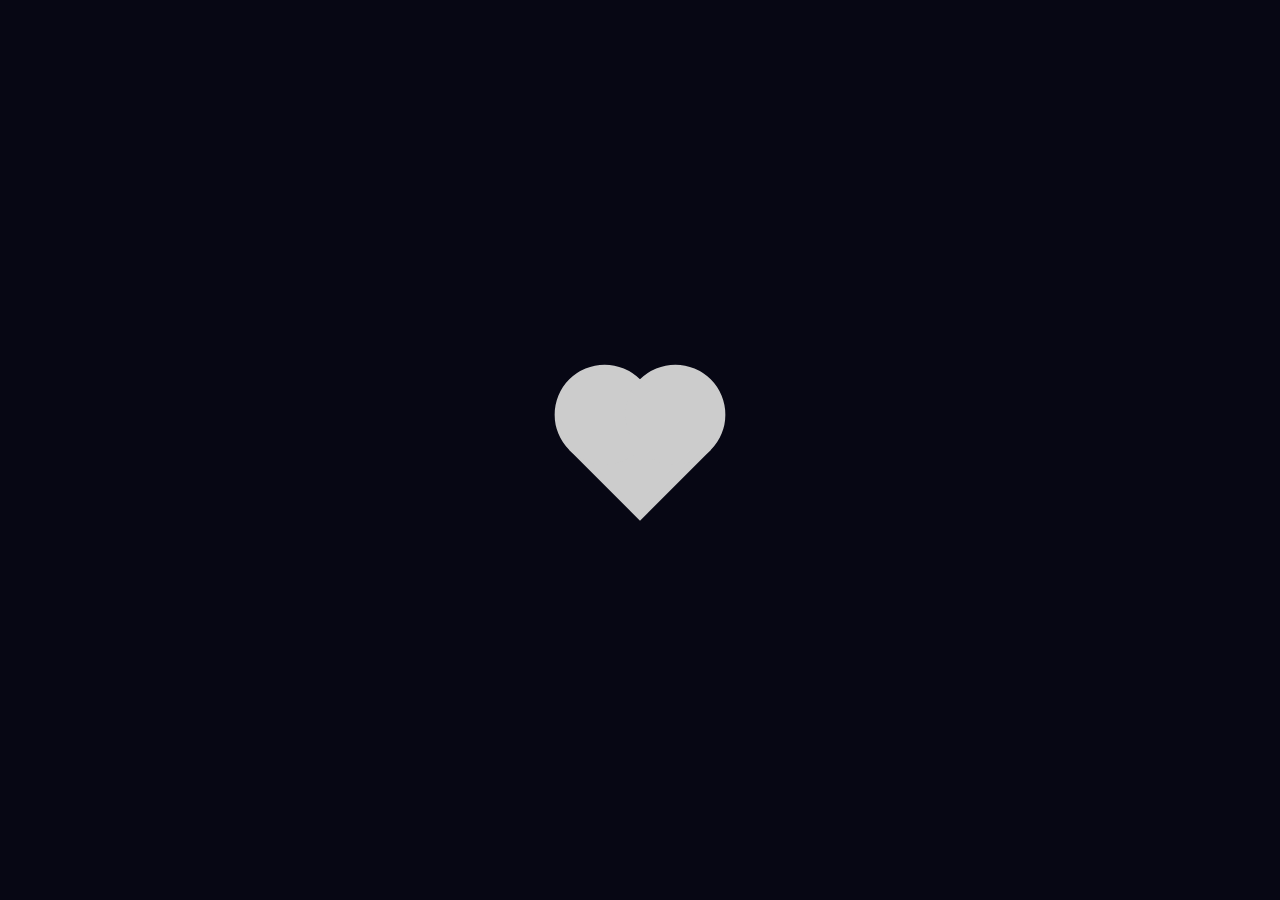
<file: 14. Heart/index.html>
<html lang="en">
  <head>
    <meta charset="UTF-8" />
    <meta http-equiv="X-UA-Compatible" content="IE=edge" />
    <meta name="viewport" content="width=device-width, initial-scale=1.0" />
    <title>Heart</title>
    <link rel="stylesheet" href="style.css" />
  </head>
  <body>
    <div class="gray-heart"></div>
    <div class="red-heart"></div>

    <script src="app.js"></script>
  </body>
</html>
</file>
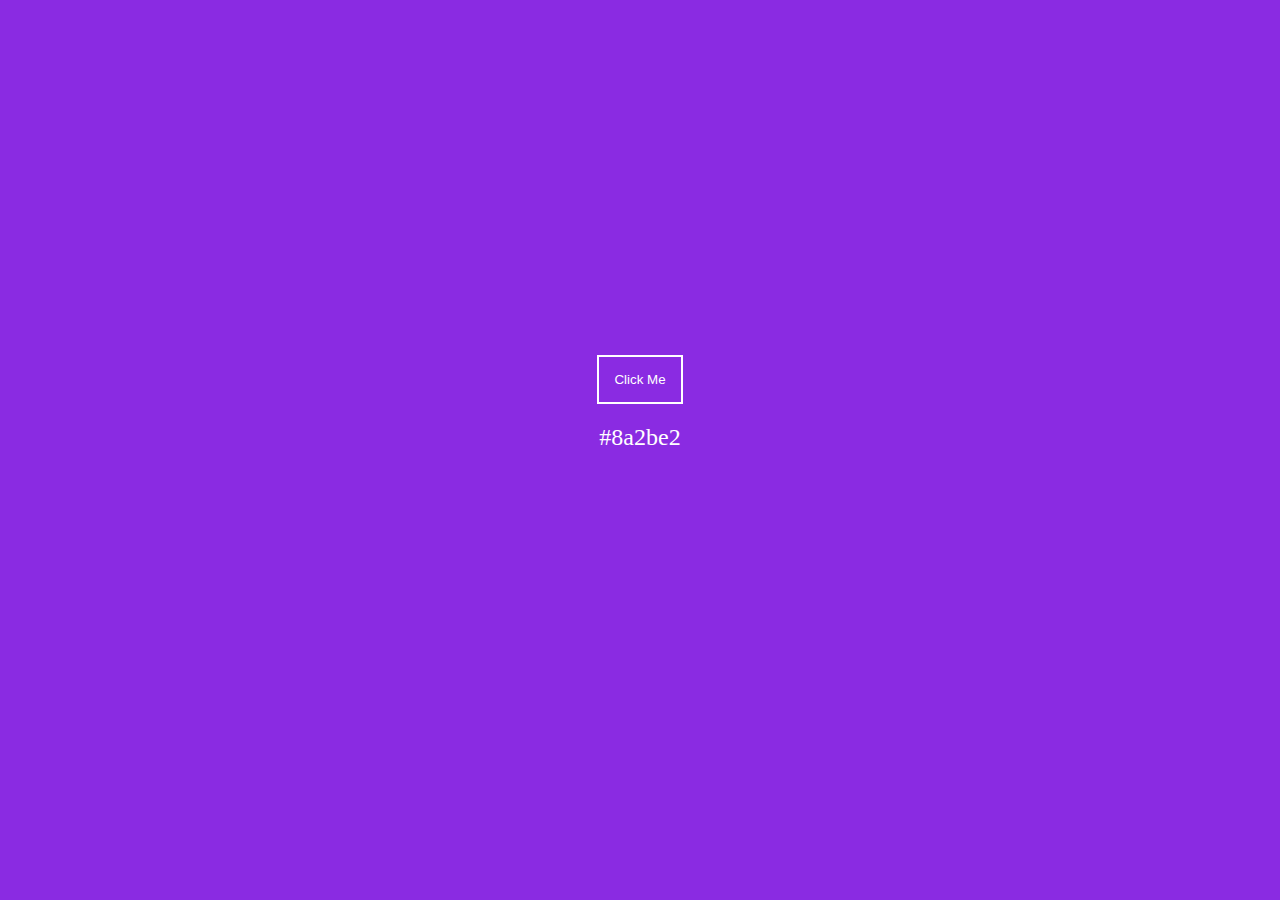
<file: 15. Background Color Changer/index.html>
<html lang="en">
  <head>
    <meta charset="UTF-8" />
    <meta http-equiv="X-UA-Compatible" content="IE=edge" />
    <meta name="viewport" content="width=device-width, initial-scale=1.0" />
    <title>Random Background Color Changer</title>
    <link rel="stylesheet" href="style.css" />
  </head>
  <body>
    <button id="btn">Click Me</button>
    <h2 id="hexCode">#8a2be2</h2>

    <script src="app.js"></script>
  </body>
</html>
</file>
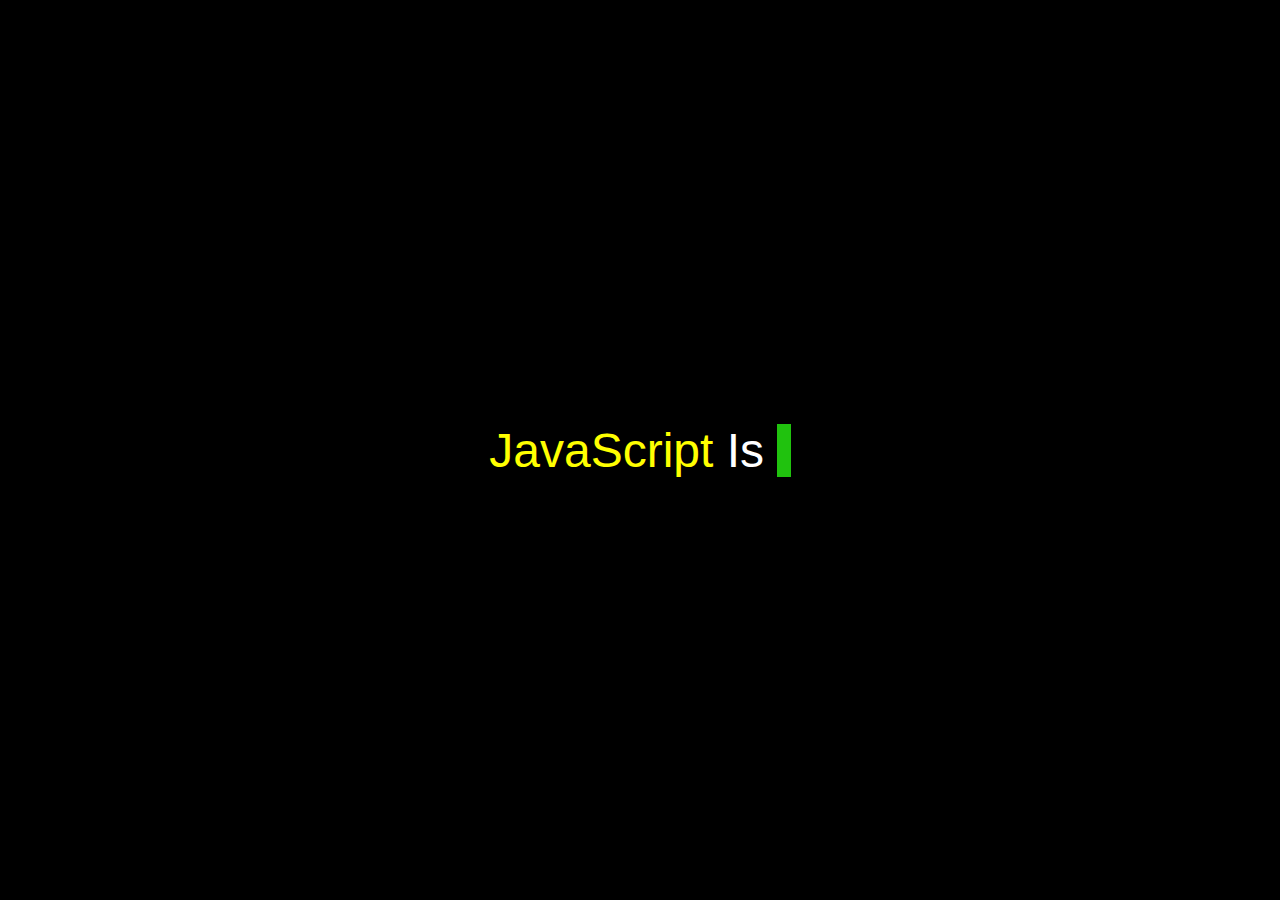
<file: 16. Auto Text/index.html>
<html lang="en">
  <head>
    <meta charset="UTF-8" />
    <meta http-equiv="X-UA-Compatible" content="IE=edge" />
    <meta name="viewport" content="width=device-width, initial-scale=1.0" />
    <title>Auto Text</title>
    <link rel="stylesheet" href="style.css" />
  </head>
  <body>
    <p>
      <span class="js">JavaScript</span> Is <span class="typed-text"></span>
      <span class="cursor">&nbsp;</span>
    </p>

    <script src="app.js"></script>
  </body>
</html>
</file>
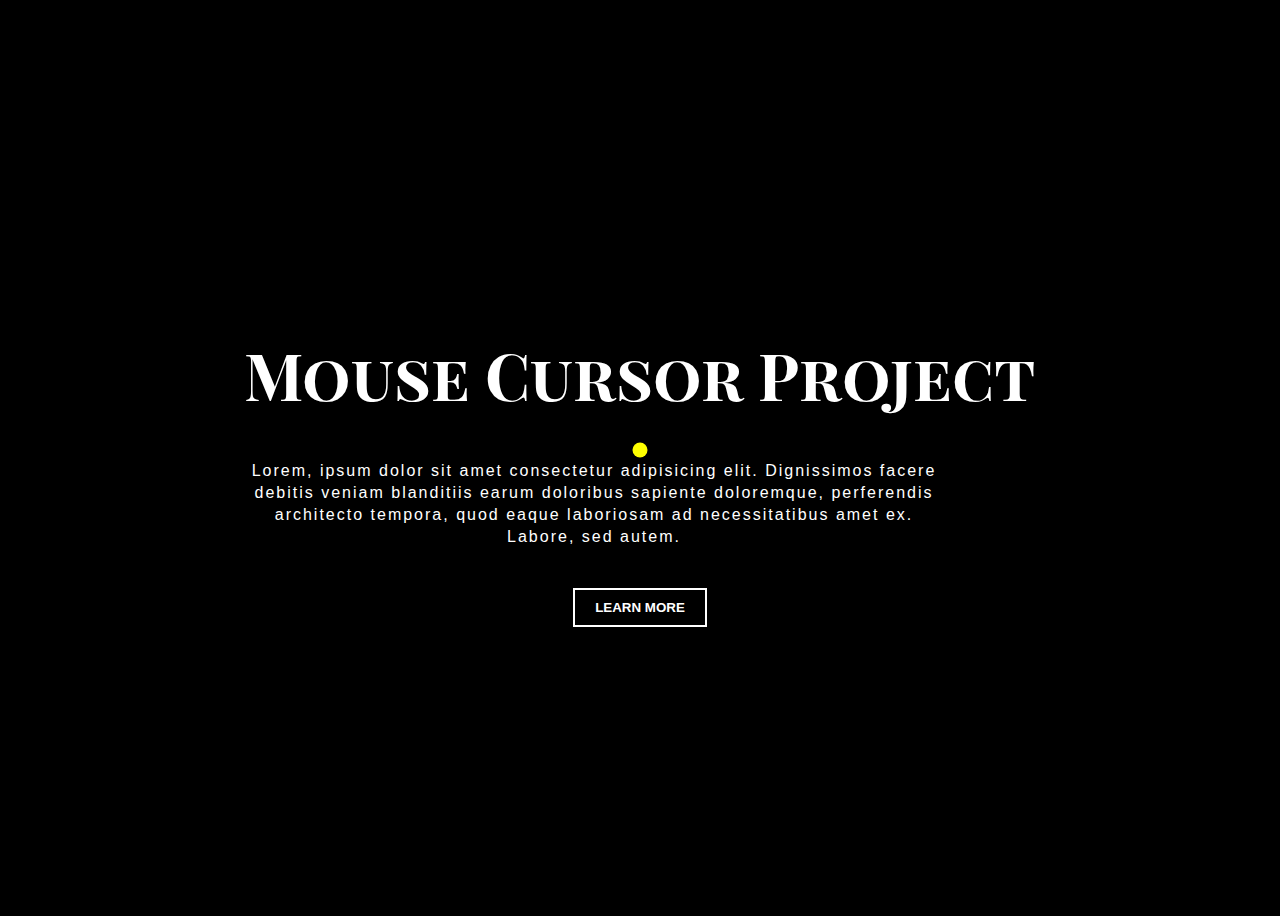
<file: 17. Cursor/index.html>
<html lang="en">
  <head>
    <meta charset="UTF-8" />
    <meta http-equiv="X-UA-Compatible" content="IE=edge" />
    <meta name="viewport" content="width=device-width, initial-scale=1.0" />
    <title>Cursor</title>
    <link rel="stylesheet" href="style.css" />
  </head>
  <body>
    <div class="cursor"></div>
    <div class="container">
      <h1>Mouse Cursor Project</h1>
      <p>
        Lorem, ipsum dolor sit amet consectetur adipisicing elit. Dignissimos
        facere debitis veniam blanditiis earum doloribus sapiente doloremque,
        perferendis architecto tempora, quod eaque laboriosam ad necessitatibus
        amet ex. Labore, sed autem.
      </p>
      <button>Learn More</button>
    </div>

    <script src="app.js"></script>
  </body>
</html>
</file>
<file: 02. Creative Loading Animation/style.css>
* {
    padding: 0;
    margin: 0;
    box-sizing: border-box;
}

body {
    background: #00008bcb;
}

.wrapper {
    display: flex;
    justify-content: center;
    align-items: center;
    min-height: 100vh;
}
.wrapper .loader {
    display: flex;
    justify-content: space-evenly;
    padding: 0 20px;
}

.loader .loading {
    background: #fff;
    width: 30px;
    height: 30px;
    border-radius: 50px;
    margin: 0 10px;
    animation: load 0.8s ease infinite;
}

.loader .loading.one {
    animation-delay: 0.3s;
}

.loader .loading.teo {
    animation-delay: 0.4s;
}

.loader .loading.three {
    animation-delay: 0.5s;
}


@keyframes load {
    0% {
        width: 30px;
        height: 30px;
    }
    50% {
        width: 20px;
        height: 20px;
    }
}
</file>
<file: 03. Custom  Scrollbar/style.css>
* {
    padding: 0;
    margin: 0;
    box-sizing: border-box;
    font-family: sans-serif;
}

body {
    background: #fcc;
}

.card {
    width: 700px;
    background: rgba(226, 40, 77, 0.432);
    padding: 20px;
    margin: 20px;
    font-family: sans-serif;
    line-height: 28px;
}

::-webkit-scrollbar {
    background-color: transparent;
    width: 10px;
}

::-webkit-scrollbar-thumb {
    background: linear-gradient(#21d4fd, #b721ff);
    border-radius: 100px;
}
</file>
<file: 09. Tooltip/style.css>
* {
    padding: 0;
    margin: 0;
    box-sizing: border-box;
  }
  
  body {
    width: 100%;
    height: 100vh;
    display: flex;
    justify-content: center;
    align-items: center;
    background: linear-gradient(#8bc6ec, #9599e2);
    font-family: sans-serif;
  }
  
  #container {
    position: relative;
    padding: 7px;
    font-size: 25px;
    font-weight: bold;
    cursor: pointer;
  }
  
  #tooltip-content {
    position: absolute;
    left: 50%;
    top: 0;
    transform: translateX(-50%);
    background: #000;
    color: #fff;
    white-space: nowrap;
    padding: 10px 15px;
    border-radius: 7px;
    visibility: hidden;
    opacity: 0;
    transition: opacity 0.5s ease;
  }
  
  #tooltip-content::before {
    content: "";
    position: absolute;
    left: 50%;
    top: 100%;
    transform: translateX(-50%);
    border: 15px solid;
    border-color: #000 #0000 #0000 #0000;
  }
  
  #container:hover #tooltip-content {
    top: -130%;
    visibility: visible;
    opacity: 1;
  }

  #check {
    transform: translateX(-50%);
    border: 15px solid;
    border-color: #000 #0000 #0000 #0000;
  }
</file>
<file: 10. Accordion/style.css>
* {
  padding: 0;
  margin: 0;
  box-sizing: border-box;
}

body {
  background: crimson;
  font-family: sans-serif;
}

#accordion {
  margin: 100px auto;
  width: 600px;
}

#accordion li {
  list-style: none;
  width: 100%;
  margin-bottom: 10px;
  background: #fff;
  padding: 10px;
}

#accordion li label {
  padding: 10px;
  display: flex;
  justify-content: space-between;
  align-items: center;
  font-size: 18px;
  font-weight: 500;
  color: dodgerblue;
  cursor: pointer;
}

#accordion li label span {
  transform: rotate(90deg);
  font-size: 22px;
  color: dodgerblue;
}

#accordion label + input[type="radio"] {
  display: none;
}

#accordion .content {
  padding: 0 10px;
  line-height: 26px;
  max-height: 0;
  overflow: hidden;
  transition: max-height 0.5s;
}

#accordion label + input[type="radio"]:checked + .content {
  max-height: 400px;
}
</file>
<file: 11. Scrollbar/style.css>
body {
    display: flex;
    justify-content: center;
    align-items: center;
    font-family: sans-serif;
    color: #fff;
  }
  
  .scroll-container {
    background: rgb(7, 7, 7);
    width: 25rem;
    padding: 30px;
  }
  
  .scroll-div {
    width: 400px;
    height: 500px;
    background: rgb(7, 7, 7);
    overflow: hidden;
    overflow-y: scroll;
  }
  
  .scroll-object {
    padding: 20px;
  }
</file>
<file: 13. Page scroll indicator/style.css>
* {
    margin: 0;
    padding: 0;
  }
  
  body {
    height: 100vh;
    font-family: sans-serif;
    background: #000;
    color: #fff;
  }
  
  .content {
    padding: 4rem;
  }
  
  section {
    border: 2px solid white;
    margin: 20px 0;
    padding: 20px;
  }
  
  section h1 {
    margin: 10px 0;
  }
  
  .scroll-indicator {
    height: 5px;
    width: calc(100% - 6em);
    position: fixed;
    top: 10px;
    left: 3em;
    border-radius: 3px;
  }
  
  .scroll-indicator .progress {
    height: 100%;
    width: 0;
    border-radius: 3px;
    /* https://www.grabient.com/ */
    background: linear-gradient(30deg, #21d4fd, #b721ff);
    transition: width 0.1s;
  }
</file>
<file: 14. Heart/style.css>
* {
    box-sizing: border-box;
    margin: 0;
    padding: 0;
  }
  
  :root {
    --main-color: #dc143c;
  }
  
  body {
    display: flex;
    justify-content: center;
    align-items: center;
    height: 100vh;
    background: rgb(7, 7, 20);
  }
  
  /* gray-heart */
  .gray-heart {
    background: #ccc;
    display: flex;
    justify-content: center;
    align-items: center;
    width: 100px;
    height: 100px;
    position: relative;
    top: 0;
    transform: rotate(-45deg);
  }
  
  .gray-heart:before,
  .gray-heart:after {
    content: "";
    background: #ccc;
    border-radius: 50%;
    height: 100px;
    width: 100px;
    position: absolute;
  }
  
  .gray-heart:before {
    top: -50px;
    left: 0;
  }
  
  .gray-heart:after {
    left: 50px;
    top: 0;
  }
  
  /* red-heart */
  .red-heart {
    background: var(--main-color);
    display: flex;
    justify-content: center;
    align-items: center;
    height: 100px;
    width: 100px;
    transform: rotate(-45deg);
    position: absolute;
    visibility: hidden;
  }
  
  .red-heart:before,
  .red-heart:after {
    content: "";
    background: var(--main-color);
    border-radius: 50%;
    width: 100px;
    height: 100px;
    position: absolute;
  }
  
  .red-heart:before {
    top: -50px;
    left: 0;
  }
  
  .red-heart:after {
    left: 50px;
    top: 0;
  }
  
  .red-heart.animation {
    animation: pop 0.9s linear;
    visibility: visible;
  }
  
  .red-heart.fill-color {
    background: var(--main-color);
  }
  
  @keyframes pop {
    100% {
      transform: scale(1.7) rotate(-45deg);
      opacity: 0;
    }
  }
</file>
<file: 15. Background Color Changer/style.css>
body {
    background: blueviolet;
    min-height: 90vh;
    display: flex;
    flex-direction: column;
    justify-content: center;
    align-items: center;
    transition: 0.3s cubic-bezier(0.215, 0.61, 0.355, 1);
  }
  
  h2 {
    color: #fff;
    font-weight: 200;
  }
  
  button {
    padding: 15px;
    background: transparent;
    border: 2px solid white;
    color: #fff;
    transition: 0.8s cubic-bezier(0.175, 0.885, 0.32, 1.275);
  }
  
  button:hover {
    background: #fff;
    color: #000;
    cursor: pointer;
  }
  
  button:active {
    padding: 5px;
  }
</file>
<file: 16. Auto Text/style.css>
* {
    padding: 0;
    margin: 0;
    box-sizing: border-box;
  }
  
  body {
    display: flex;
    justify-content: center;
    align-items: center;
    height: 100vh;
    font-family: sans-serif;
    background: #000;
    color: #fff;
  }
  
  p {
    font-size: 3rem;
  }
  
  .js {
    color: yellow;
  }
  
  .typed-text {
    color: #20c20e;
  }
  
  .cursor {
    background: #20c20e;
  }
</file>
<file: 17. Cursor/style.css>
@import url("https://fonts.googleapis.com/css2?family=Playfair+Display+SC:wght@700&display=swap");

body {
  height: 100vh;
  background: #000;
  display: flex;
  flex-direction: column;
  justify-content: center;
  align-items: center;
}

.container {
  text-align: center;
  margin: 0 auto;
}

h1 {
  color: #fff;
  font-size: 4rem;
  font-family: "Playfair Display SC", serif;
}

p {
  color: #fff;
  max-width: 700px;
  font-family: sans-serif;
  letter-spacing: 2px;
  line-height: 22px;
  margin-bottom: 40px;
}

button {
  padding: 0;
  margin: 0;
  border: transparent;
  background: transparent;
  color: #fff;
  border: 2px solid white;
  padding: 10px 20px;
  font-weight: bold;
  text-transform: uppercase;
  cursor: pointer;
}

/* JavaScript */
div.cursor {
  position: absolute;
  top: 50%;
  left: 50%;
  width: 15px;
  height: 15px;
  background: yellow;
  border-radius: 50%;
  transform: translate(-50%, -50%);
}
</file>
